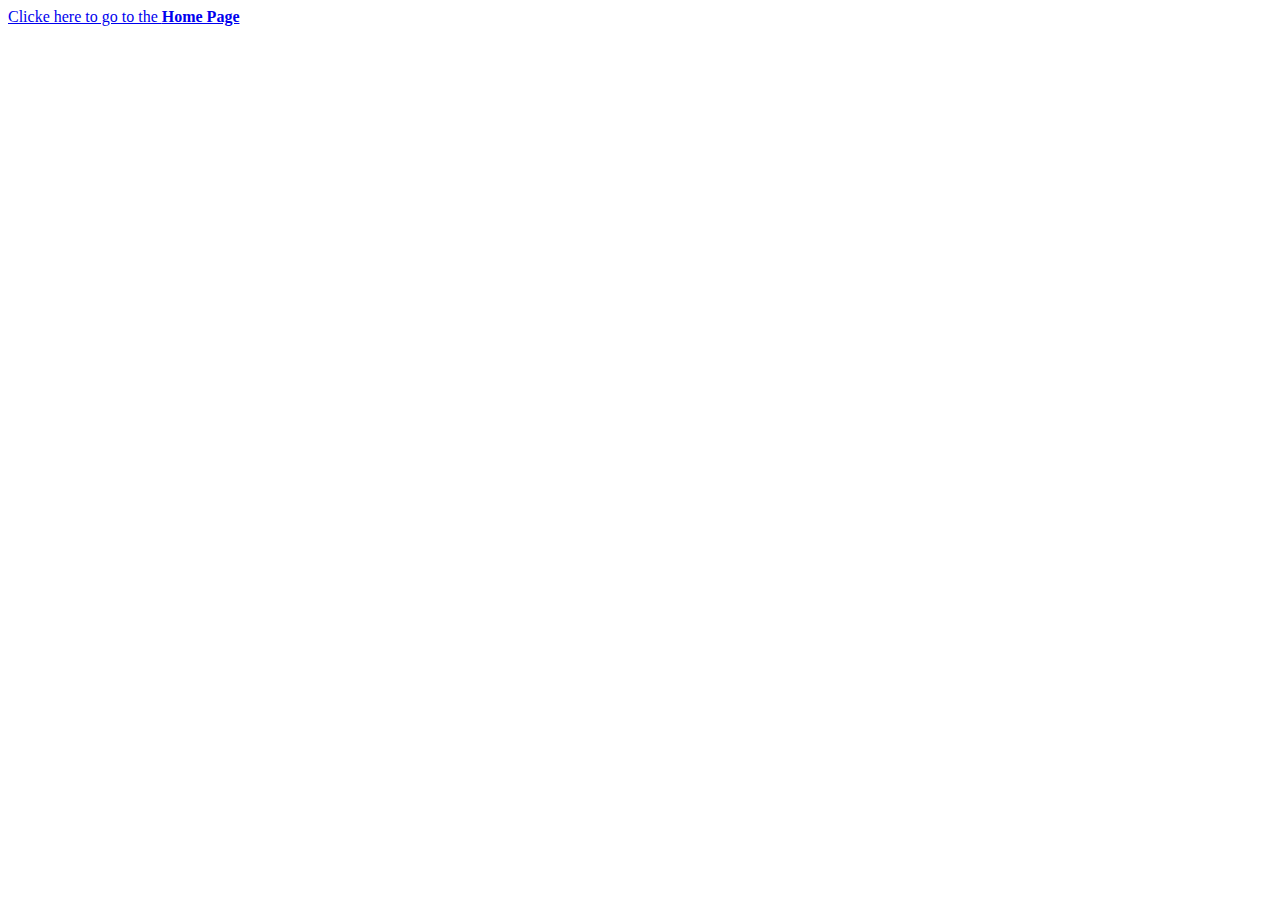
<file: index.html>
<!DOCTYPE html>
<html lang="en">
  <head>
    <meta charset="UTF-8" />
    <meta http-equiv="X-UA-Compatible" content="IE=edge" />
    <meta name="viewport" content="width=device-width, initial-scale=1.0" />
    <a href="home.html">Clicke here to go to the <b> Home Page <b></a>
  </head>
  <body></body>
</html>
</file>
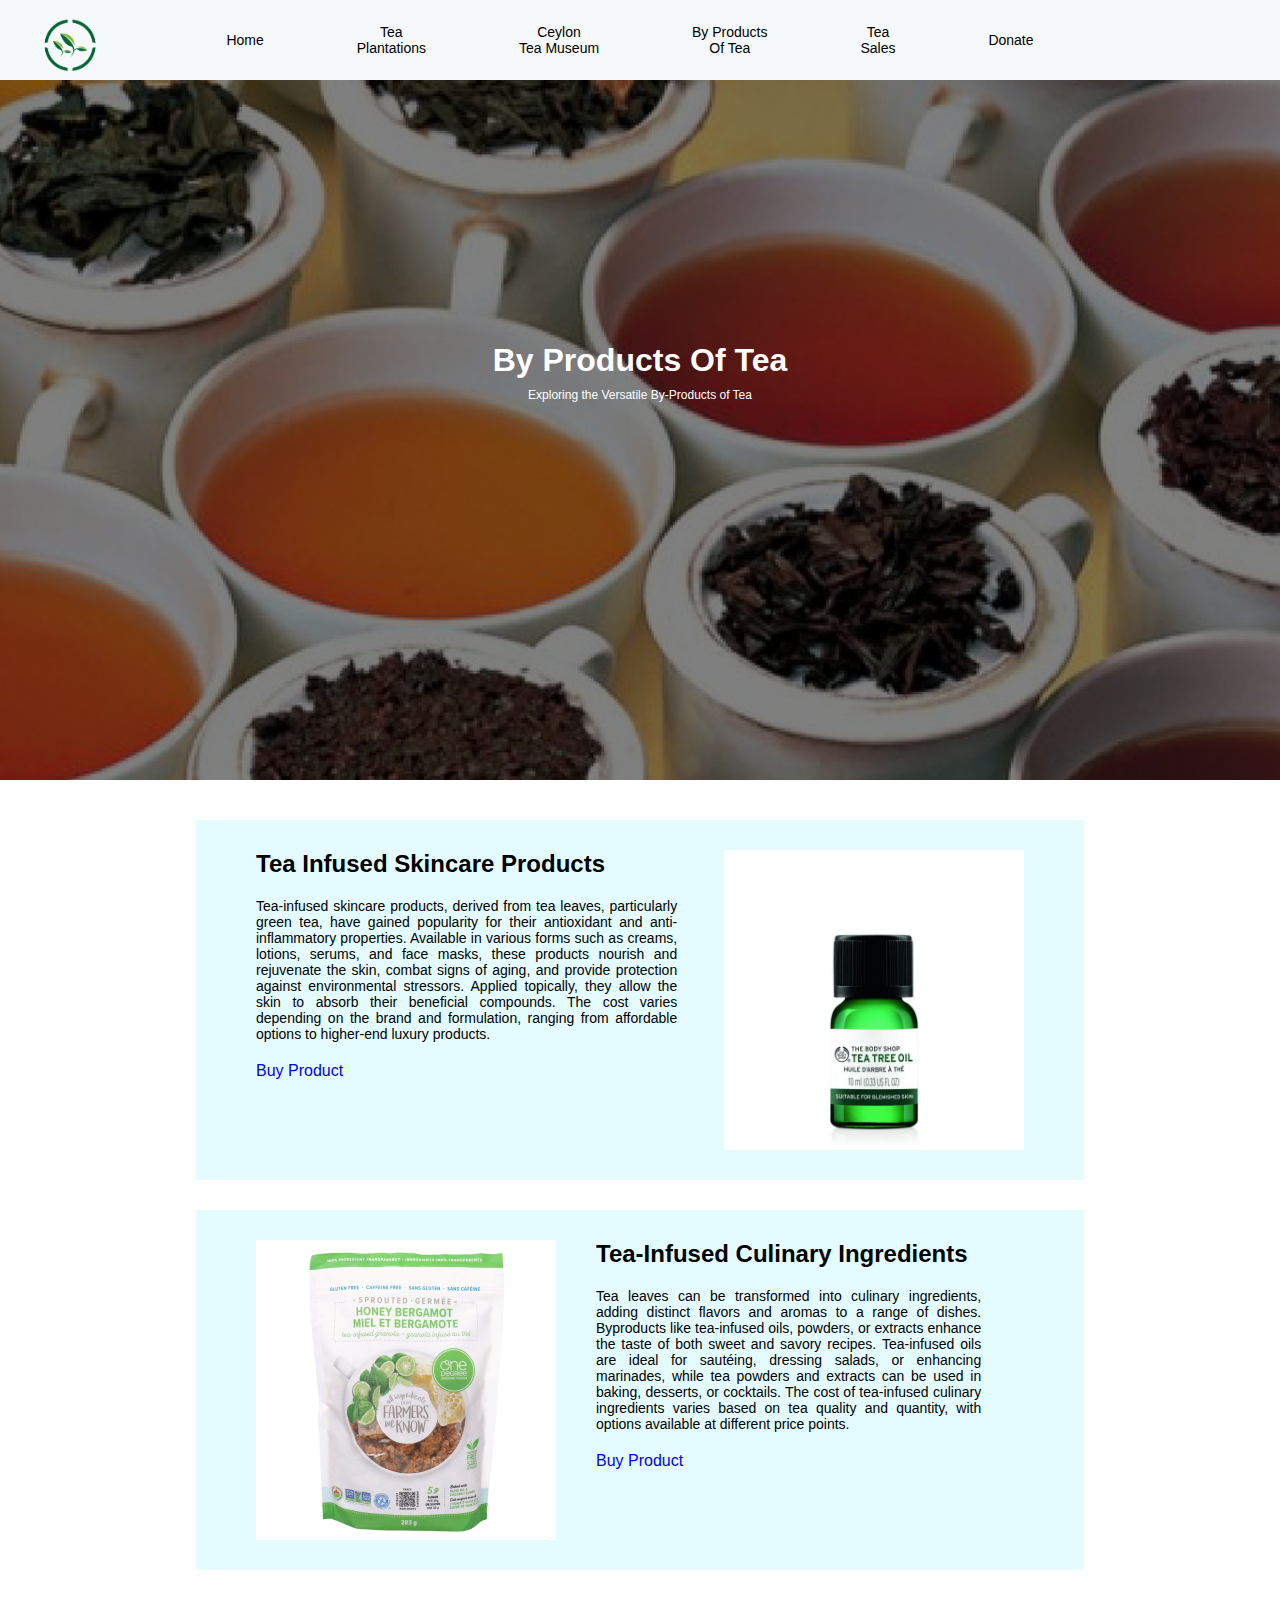
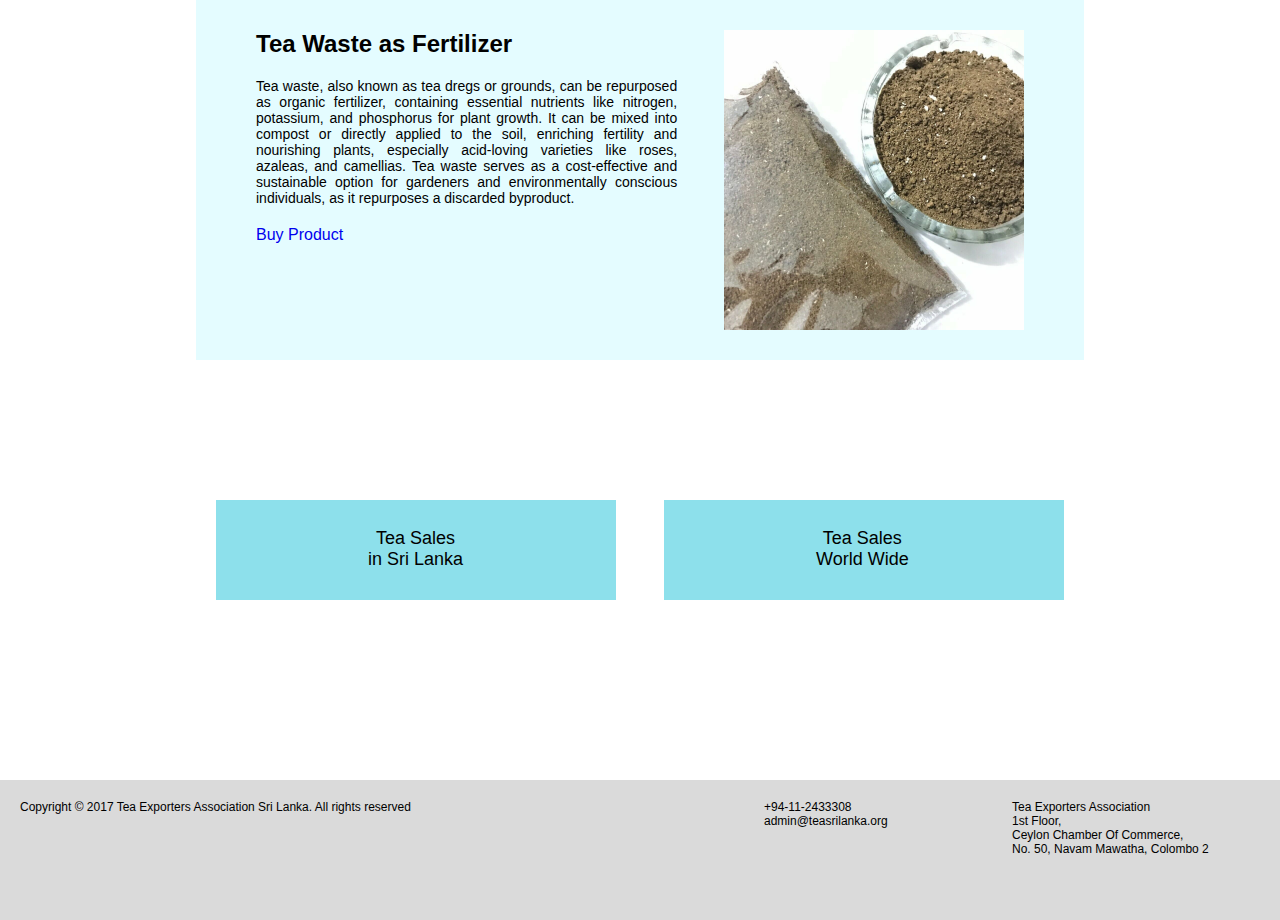
<file: byproducts.html>
<!DOCTYPE html>
<html lang="en">
  <head>
    <meta charset="UTF-8" />
    <meta http-equiv="X-UA-Compatible" content="IE=edge" />
    <meta name="viewport" content="width=device-width, initial-scale=1.0" />
    <title>By Products</title>
    <link rel="stylesheet" href="general.css" />
    <link rel="stylesheet" href="header.css" />
    <link rel="stylesheet" href="footer.css" />
    <link rel="stylesheet" href="byproducts.css" />
  </head>
  <body>
    <!-- header -->
    <div class="header">
      <div class="logo-section">
        <img class="logo-image" src="logo-image.png" alt="" />
      </div>
      <div class="menu-items-section">
        <a class="menu-title" href="home.html">
          <h2 class="menu-title">Home</h2>
        </a>
        <a class="menu-title" href="teaplantations.html">
          <h2 class="menu-title">
            Tea <br />
            Plantations
          </h2>
        </a>
        <a class="menu-title" href="teamuseum.html">
          <h2 class="menu-title">
            Ceylon <br />
            Tea Museum
          </h2>
        </a>
        <a class="menu-title" href="byproducts.html">
          <h2 class="menu-title">By Products <br />Of Tea</h2>
        </a>
        <a class="menu-title" href="teasales.html">
          <h2 class="menu-title">Tea <br />Sales</h2>
        </a>
        <a class="menu-title" href="donate.html">
          <h2 class="menu-title">Donate</h2>
        </a>
      </div>
      <div class="empty-section"></div>
    </div>

    <div class="hero-section">
      <img class="hero-image" src="byproductsbanner.jpeg" alt="" />
      <div class="overlay"></div>
      <h1 class="hero-text">By Products Of Tea</h1>
      <p class="hero-description">Exploring the Versatile By-Products of Tea</p>
    </div>

    <div class="product-container">
      <div>
        <div class="product-description">
          <h2>Tea Infused Skincare Products</h2>
          <p>
            Tea-infused skincare products, derived from tea leaves, particularly
            green tea, have gained popularity for their antioxidant and
            anti-inflammatory properties. Available in various forms such as
            creams, lotions, serums, and face masks, these products nourish and
            rejuvenate the skin, combat signs of aging, and provide protection
            against environmental stressors. Applied topically, they allow the
            skin to absorb their beneficial compounds. The cost varies depending
            on the brand and formulation, ranging from affordable options to
            higher-end luxury products.
          </p>
        </div>
        <a
          href="https://www.cliaraessentialoils.com/products/tea-tree-oil "
          target="_blank"
          >Buy Product</a
        >
      </div>
      <img class="product-image" src="tea-tree-oil.jpeg" alt="" />
    </div>

    <div class="product-container">
      <img class="product-image" src="tea-infused.jpeg" alt="" />
      <div class="product-info">
        <div class="product-description">
          <h2>Tea-Infused Culinary Ingredients</h2>
          <p class="right-description">
            Tea leaves can be transformed into culinary ingredients, adding
            distinct flavors and aromas to a range of dishes. Byproducts like
            tea-infused oils, powders, or extracts enhance the taste of both
            sweet and savory recipes. Tea-infused oils are ideal for sautéing,
            dressing salads, or enhancing marinades, while tea powders and
            extracts can be used in baking, desserts, or cocktails. The cost of
            tea-infused culinary ingredients varies based on tea quality and
            quantity, with options available at different price points.
          </p>
        </div>
        <a
          href="https://naturamarket.ca/one-degree-organic-foods-gluten-free-tea-infused-sprouted-granola-honey-bergamot-283g.html"
          target="_blank"
          >Buy Product</a
        >
      </div>
    </div>

    <div class="product-container">
      <div>
        <div class="product-description">
          <h2>Tea Waste as Fertilizer</h2>
          <p>
            Tea waste, also known as tea dregs or grounds, can be repurposed as
            organic fertilizer, containing essential nutrients like nitrogen,
            potassium, and phosphorus for plant growth. It can be mixed into
            compost or directly applied to the soil, enriching fertility and
            nourishing plants, especially acid-loving varieties like roses,
            azaleas, and camellias. Tea waste serves as a cost-effective and
            sustainable option for gardeners and environmentally conscious
            individuals, as it repurposes a discarded byproduct.
          </p>
        </div>
        <a href="https://www.ebay.com/itm/174962183964" target="_blank"
          >Buy Product</a
        >
      </div>
      <img class="product-image" src="tea-waste.jpeg" alt="" />
    </div>

    <!-- Tea Sales link blocks -->
    <div class="teasales-links-block">
      <a href="tea-sales-sl.css">
        <div class="link-block">
          <h2>
            Tea Sales <br />
            in Sri Lanka
          </h2>
        </div>
      </a>

      <a href="">
        <div class="link-block">
          <h2>Tea Sales <br />World Wide</h2>
        </div>
      </a>
    </div>

    <!-- Footer -->
    <div class="footer">
      <div class="footer-copyright-section">
        <p class="copyright-text">
          Copyright © 2017 Tea Exporters Association Sri Lanka. All rights
          reserved
        </p>
      </div>
      <div class="footer-contact-section">
        <p>+94-11-2433308</p>
        <p>admin@teasrilanka.org</p>
      </div>
      <div class="footer-address-section">
        <p>
          Tea Exporters Association<br />
          1st Floor,<br />
          Ceylon Chamber Of Commerce,<br />
          No. 50, Navam Mawatha, Colombo 2
        </p>
      </div>
    </div>
  </body>
</html>
</file>
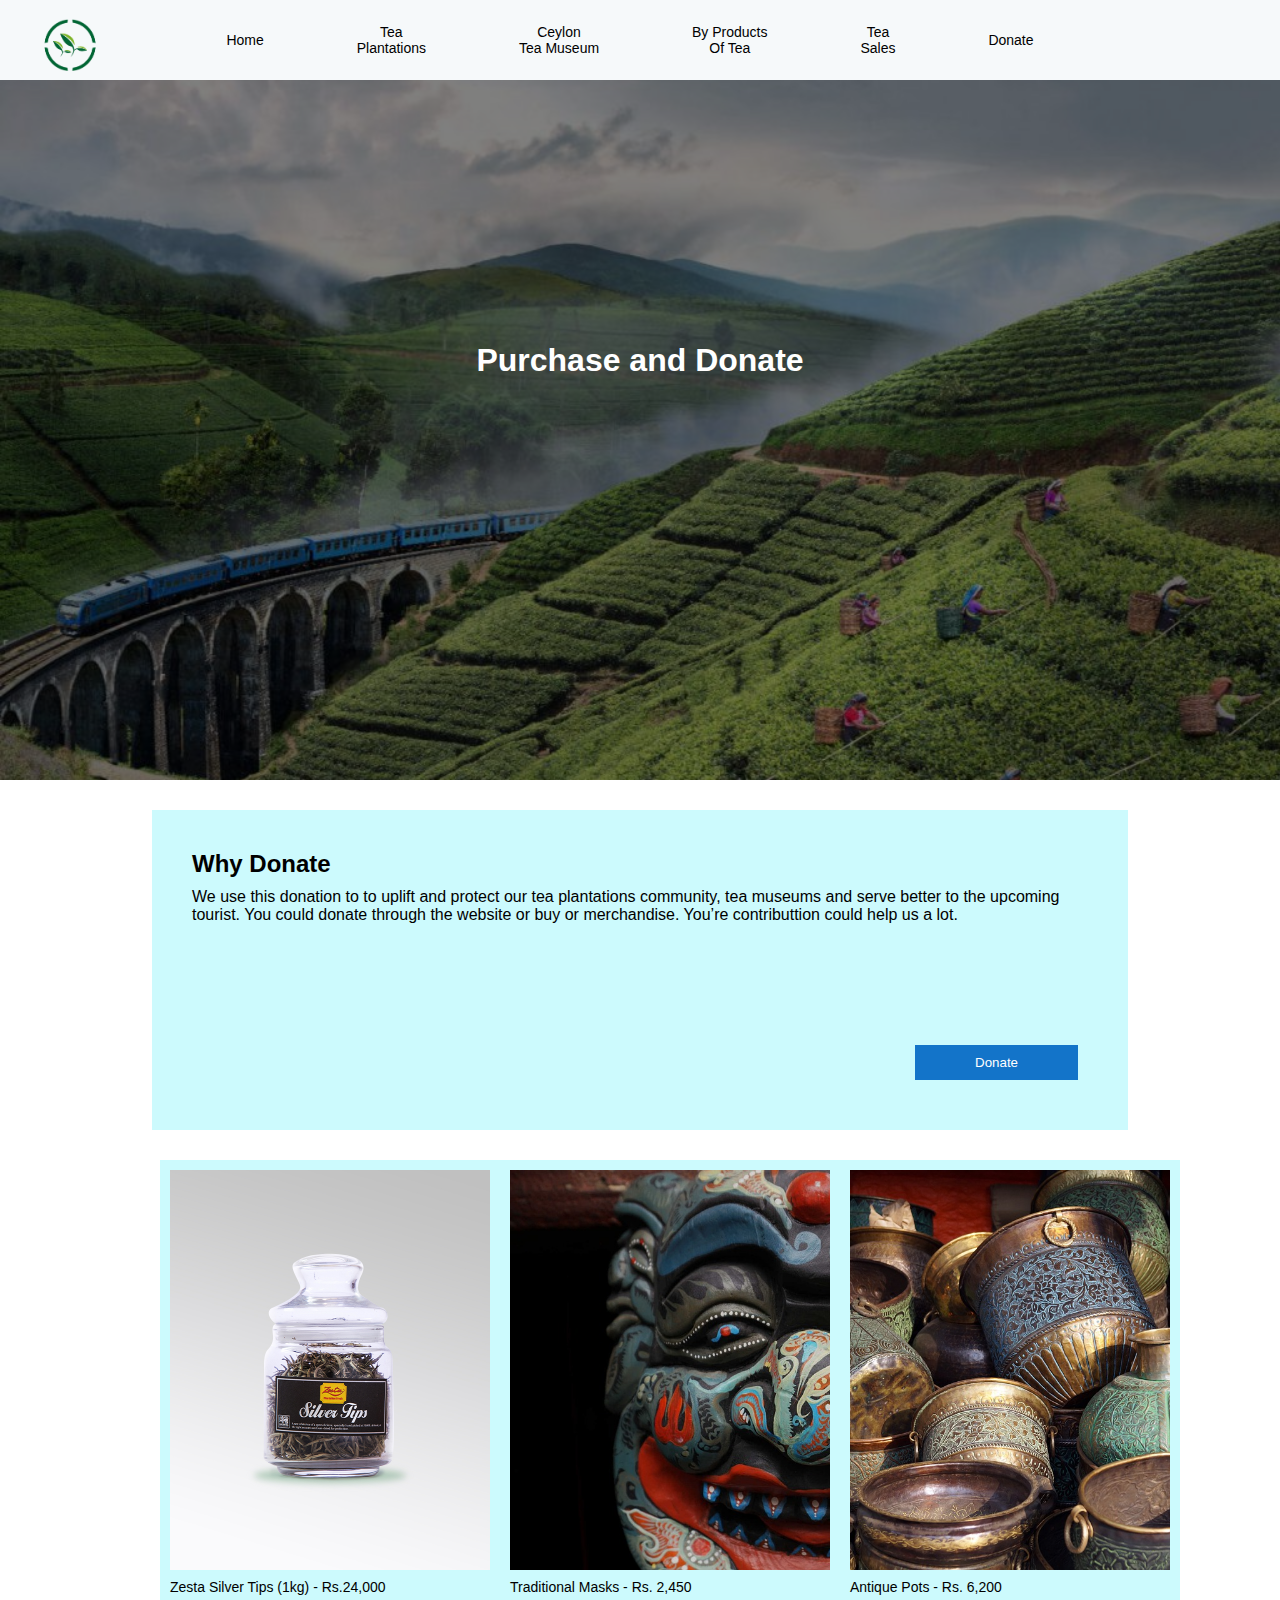
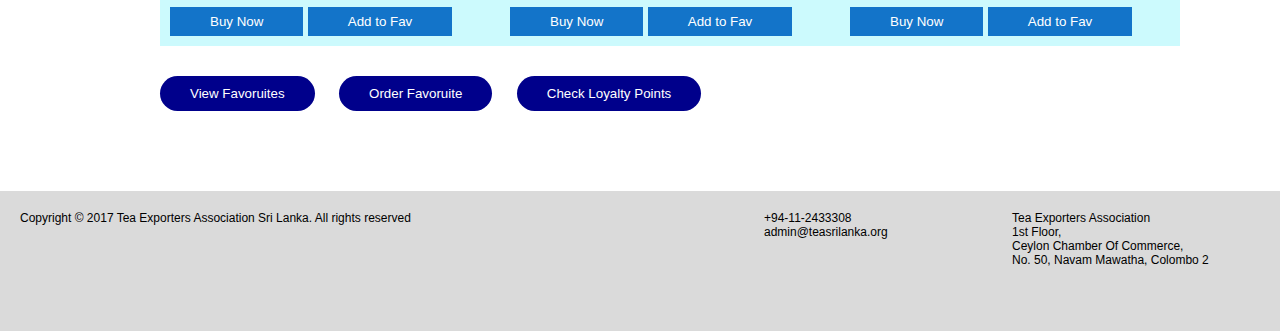
<file: donate.html>
<!DOCTYPE html>
<html lang="en">
  <head>
    <meta charset="UTF-8" />
    <meta http-equiv="X-UA-Compatible" content="IE=edge" />
    <meta name="viewport" content="width=device-width, initial-scale=1.0" />
    <title>Purchase and Donate</title>

    <link rel="stylesheet" href="general.css" />
    <link rel="stylesheet" href="header.css" />
    <link rel="stylesheet" href="footer.css" />
    <link rel="stylesheet" href="donate.css" />
  </head>
  <body>
    <!-- header -->
    <div class="header">
      <div class="logo-section">
        <img class="logo-image" src="logo-image.png" alt="" />
      </div>
      <div class="menu-items-section">
        <a class="menu-title" href="home.html">
          <h2 class="menu-title">Home</h2>
        </a>
        <a class="menu-title" href="teaplantations.html">
          <h2 class="menu-title">
            Tea <br />
            Plantations
          </h2>
        </a>
        <a class="menu-title" href="teamuseum.html">
          <h2 class="menu-title">
            Ceylon <br />
            Tea Museum
          </h2>
        </a>
        <a class="menu-title" href="byproducts.html">
          <h2 class="menu-title">By Products <br />Of Tea</h2>
        </a>
        <a class="menu-title" href="teasales.html">
          <h2 class="menu-title">Tea <br />Sales</h2>
        </a>
        <a class="menu-title" href="donate.html">
          <h2 class="menu-title">Donate</h2>
        </a>
      </div>
      <div class="empty-section"></div>
    </div>

    <div class="hero-section">
      <img class="hero-image" src="purchase-and-donate-banner.jpeg" alt="" />
      <div class="overlay"></div>
      <h1 class="hero-text">Purchase and Donate</h1>
      <p class="hero-description"></p>
    </div>

    <div class="why-donate-section">
      <h2>Why Donate</h2>
      <p>
        We use this donation to to uplift and protect our tea plantations
        community, tea museums and serve better to the upcoming tourist. You
        could donate through the website or buy or merchandise. You’re
        contributtion could help us a lot.
      </p>

      <button class="donate-button">Donate</button>
    </div>

    <div class="products-section">
      <div class="product">
        <img src="zesta-siver-tips copy.jpeg" alt="" />
        <p>Zesta Silver Tips (1kg) - Rs.24,000</p>
        <div>
          <button
            class="buy-now-button"
            onclick="
       
            "
          >
            Buy Now
          </button>
          <button
            class="buy-now-button"
            onclick="
              addToFav('Silver Tips', 24000)
          "
          >
            Add to Fav
          </button>
        </div>
      </div>
      <div class="product">
        <img src="traditional-masks copy.jpeg" alt="" />
        <p>Traditional Masks - Rs. 2,450</p>
        <div>
          <button
            class="buy-now-button"
            onclick="
              buyNow()
            "
          >
            Buy Now
          </button>
          <button
            class="buy-now-button"
            onclick="
              addToFav('Traditional Mask', 2450)
          "
          >
            Add to Fav
          </button>
        </div>
      </div>
      <div class="product">
        <img src="antique-pots copy.jpeg" alt="" />
        <p>Antique Pots - Rs. 6,200</p>
        <div>
          <button class="buy-now-button">Buy Now</button>
          <button
            class="buy-now-button"
            onclick="
              addToFav('Antique Pots', 6200)
          "
          >
            Add to Fav
          </button>
        </div>
      </div>
    </div>

    <div class="action-buttons">
      <button
        class="action-button"
        onclick="
          viewFav();
        "
      >
        View Favoruites
      </button>

      <button
        class="action-button"
        onclick="
          orderFav()
      "
      >
        Order Favoruite
      </button>
      <button
        class="action-button"
        onclick="
          checkLoyalty()
    "
      >
        Check Loyalty Points
      </button>
    </div>

    <!-- Footer -->
    <div class="footer">
      <div class="footer-copyright-section">
        <p class="copyright-text">
          Copyright © 2017 Tea Exporters Association Sri Lanka. All rights
          reserved
        </p>
      </div>
      <div class="footer-contact-section">
        <p>+94-11-2433308</p>
        <p>admin@teasrilanka.org</p>
      </div>
      <div class="footer-address-section">
        <p>
          Tea Exporters Association<br />
          1st Floor,<br />
          Ceylon Chamber Of Commerce,<br />
          No. 50, Navam Mawatha, Colombo 2
        </p>
      </div>
    </div>

    <script>
      let favOrder = {
        name: "",
        price: 0,
      };

      let order = {};
      let cart = {};

      let orderCounter = 0;

      //adding an item to fav and displaying an alert
      function addToFav(name, price) {
        favOrder.name = name;
        favOrder.price = price;

        console.log(favOrder);

        localStorage.setItem("favOrder", JSON.stringify(favOrder));

        alert(
          `Your order is saved to favourites.\n Product: ${name}\n Price: ${price}`
        );
      }

      //adding items to the cart
      function buyNow(name, price) {
        orderCounter++;
        let currentOrder = {
          Name: name,
          Price: price,
        };
      }

      //viewing what is selected as favourites
      function viewFav() {
        let fromLocalStore = JSON.parse(localStorage.getItem("favOrder"));
        console.log(
          `from local store ${fromLocalStore.name} and ${fromLocalStore.price}`
        );

        alert(`Your current favourite is:\n
        Item: ${fromLocalStore.name}\n
        Price: ${fromLocalStore.price}\n`);
      }

      function orderFav() {
        let fromLocalStore = JSON.parse(localStorage.getItem("favOrder"));
        console.log(
          `from local store ${fromLocalStore.name} and ${fromLocalStore.price}`
        );

        alert(
          `Your order has been added to orders.\n Name: ${fromLocalStore.name} \n Price: ${fromLocalStore.price}`
        );
      }

      function checkLoyalty() {
        let fromLocalStore = JSON.parse(localStorage.getItem("favOrder"));

        if (fromLocalStore.price) {
        }
      }
    </script>
  </body>
</html>
</file>
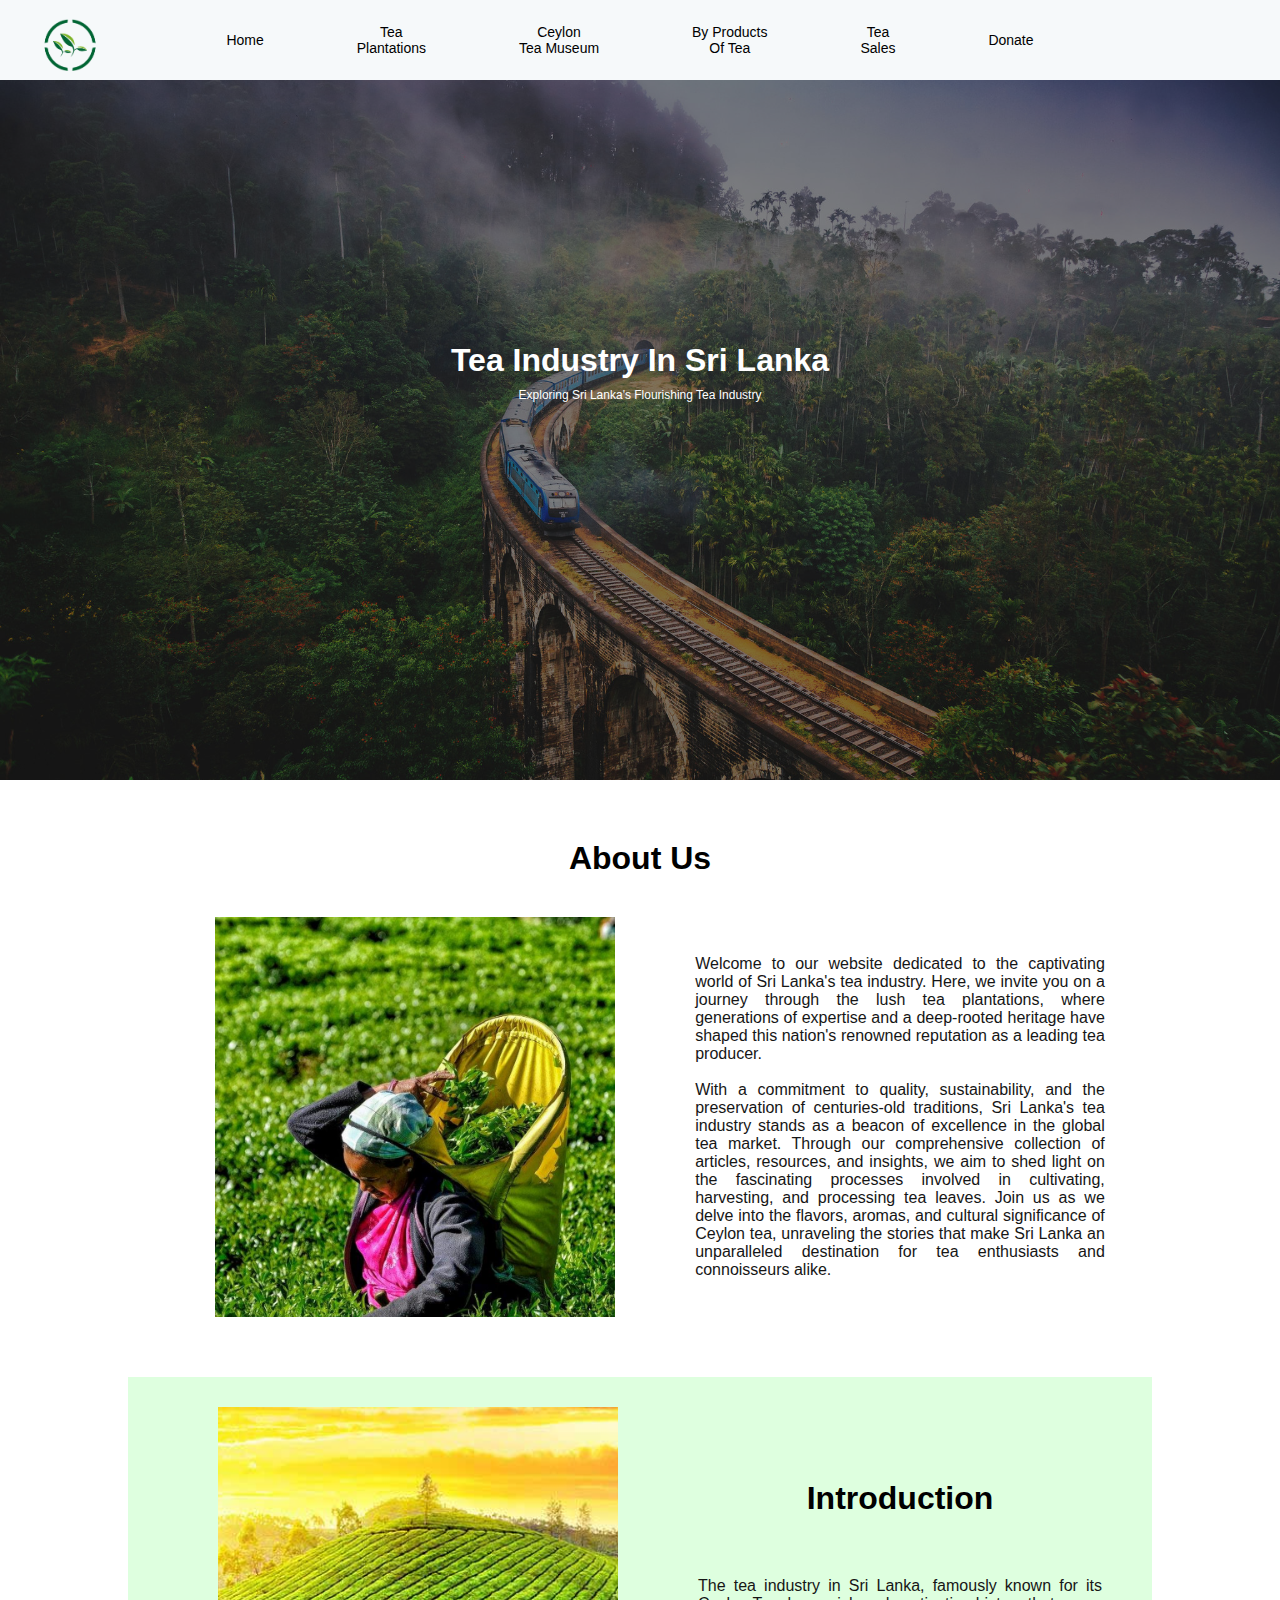
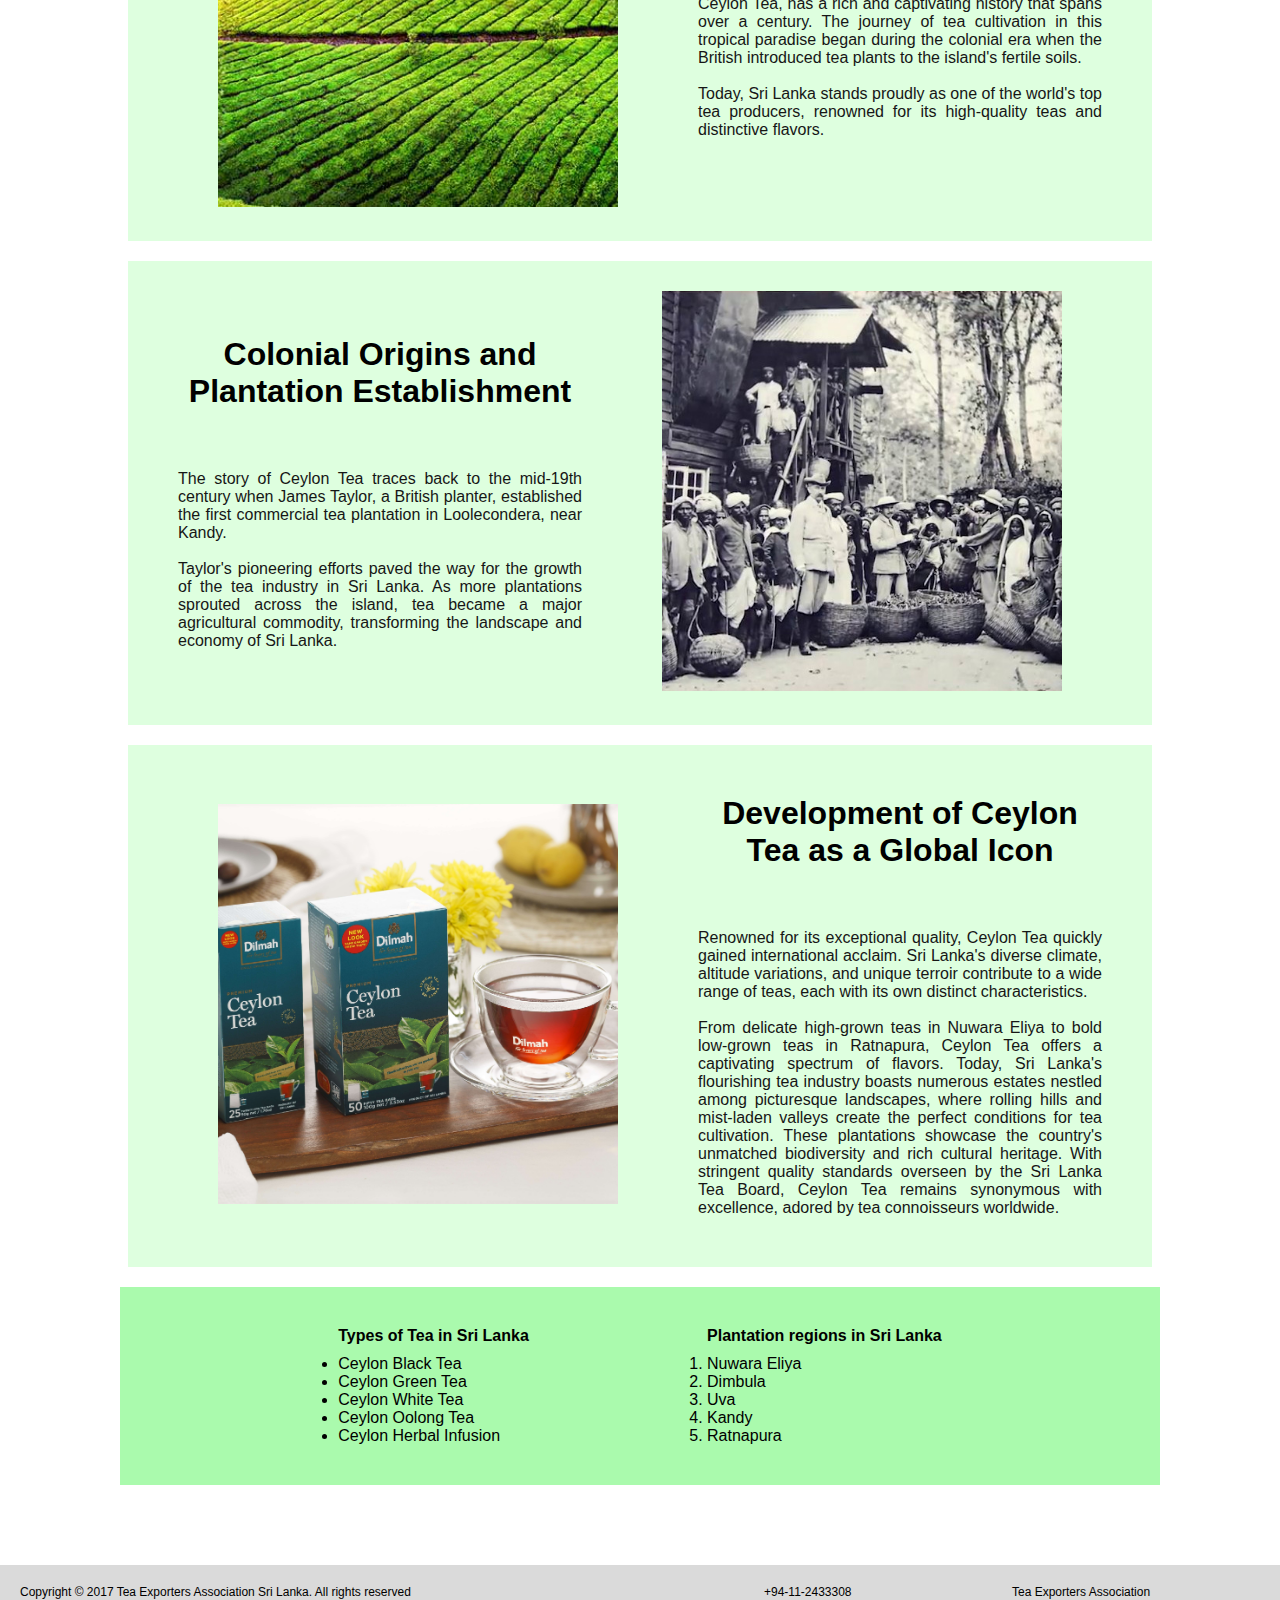
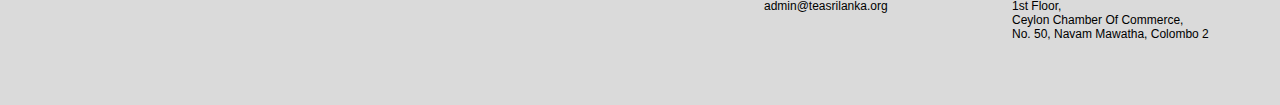
<file: home.html>
<!DOCTYPE html>
<html lang="en">
  <head>
    <meta charset="UTF-8" />
    <meta http-equiv="X-UA-Compatible" content="IE=edge" />
    <meta name="viewport" content="width=device-width, initial-scale=1.0" />
    <link rel="stylesheet" href="home.css" />
    <link rel="stylesheet" href="header.css" />
    <link rel="stylesheet" href="footer.css" />
    <link rel="stylesheet" href="general.css" />
    <title>Home Page</title>
  </head>
  <body>
    <!-- header -->
    <div class="header">
      <div class="logo-section">
        <img class="logo-image" src="logo-image.png" alt="" />
      </div>
      <div class="menu-items-section">
        <a class="menu-title" href="home.html">
          <h2 class="menu-title">Home</h2>
        </a>
        <a class="menu-title" href="teaplantations.html">
          <h2 class="menu-title">
            Tea <br />
            Plantations
          </h2>
        </a>
        <a class="menu-title" href="teamuseum.html">
          <h2 class="menu-title">
            Ceylon <br />
            Tea Museum
          </h2>
        </a>
        <a class="menu-title" href="byproducts.html">
          <h2 class="menu-title">By Products <br />Of Tea</h2>
        </a>
        <a class="menu-title" href="teasales.html">
          <h2 class="menu-title">Tea <br />Sales</h2>
        </a>
        <a class="menu-title" href="donate.html">
          <h2 class="menu-title">Donate</h2>
        </a>
      </div>
      <div class="empty-section"></div>
    </div>

    <div class="hero-section">
      <img class="hero-image" src="tea-sl-banner.jpeg" alt="" />
      <div class="overlay"></div>
      <h1 class="hero-text">Tea Industry In Sri Lanka</h1>
      <p class="hero-description">
        Exploring Sri Lanka's Flourishing Tea Industry
      </p>
    </div>

    <!-- About -->
    <center>
      <div class="about-section">
        <h1 class="main-heading">About Us</h1>
        <div class="about-sub-section">
          <img class="about-image" src="aboutusimage.jpeg" alt="" />
          <p class="about-text" style="width: 40%">
            Welcome to our website dedicated to the captivating world of Sri
            Lanka's tea industry. Here, we invite you on a journey through the
            lush tea plantations, where generations of expertise and a
            deep-rooted heritage have shaped this nation's renowned reputation
            as a leading tea producer.
            <br /><br />
            With a commitment to quality, sustainability, and the preservation
            of centuries-old traditions, Sri Lanka's tea industry stands as a
            beacon of excellence in the global tea market. Through our
            comprehensive collection of articles, resources, and insights, we
            aim to shed light on the fascinating processes involved in
            cultivating, harvesting, and processing tea leaves. Join us as we
            delve into the flavors, aromas, and cultural significance of Ceylon
            tea, unraveling the stories that make Sri Lanka an unparalleled
            destination for tea enthusiasts and connoisseurs alike.
          </p>
        </div>
      </div>
    </center>

    <!-- 3 sub sections -->
    <center>
      <div class="topics-section">
        <div class="topics-sub-section">
          <div class="topics-image">
            <img class="about-image" src="teaplantationbanner-2.jpeg" alt="" />
          </div>
          <div class="topics-description">
            <h1 class="main-heading">Introduction</h1>
            <p class="about-text">
              The tea industry in Sri Lanka, famously known for its Ceylon Tea,
              has a rich and captivating history that spans over a century. The
              journey of tea cultivation in this tropical paradise began during
              the colonial era when the British introduced tea plants to the
              island's fertile soils. <br /><br />Today, Sri Lanka stands
              proudly as one of the world's top tea producers, renowned for its
              high-quality teas and distinctive flavors.
            </p>
          </div>
        </div>
      </div>
    </center>

    <center>
      <div class="topics-section">
        <div class="topics-sub-section">
          <div class="topics-description">
            <h1 class="main-heading">
              Colonial Origins and Plantation Establishment
            </h1>
            <p class="about-text">
              The story of Ceylon Tea traces back to the mid-19th century when
              James Taylor, a British planter, established the first commercial
              tea plantation in Loolecondera, near Kandy. <br /><br />Taylor's
              pioneering efforts paved the way for the growth of the tea
              industry in Sri Lanka. As more plantations sprouted across the
              island, tea became a major agricultural commodity, transforming
              the landscape and economy of Sri Lanka.
            </p>
          </div>
          <div class="topics-image">
            <img class="about-image" src="Storyofceylon-2.jpeg" alt="" />
          </div>
        </div>
      </div>
    </center>

    <center>
      <div class="topics-section">
        <div class="topics-sub-section">
          <div class="topics-image">
            <img class="about-image" src="global-icon.jpeg" alt="" />
          </div>
          <div class="topics-description">
            <h1 class="main-heading">
              Development of Ceylon Tea as a Global Icon
            </h1>
            <p class="about-text">
              Renowned for its exceptional quality, Ceylon Tea quickly gained
              international acclaim. Sri Lanka's diverse climate, altitude
              variations, and unique terroir contribute to a wide range of teas,
              each with its own distinct characteristics.<br /><br />
              From delicate high-grown teas in Nuwara Eliya to bold low-grown
              teas in Ratnapura, Ceylon Tea offers a captivating spectrum of
              flavors. Today, Sri Lanka's flourishing tea industry boasts
              numerous estates nestled among picturesque landscapes, where
              rolling hills and mist-laden valleys create the perfect conditions
              for tea cultivation. These plantations showcase the country's
              unmatched biodiversity and rich cultural heritage. With stringent
              quality standards overseen by the Sri Lanka Tea Board, Ceylon Tea
              remains synonymous with excellence, adored by tea connoisseurs
              worldwide.
            </p>
          </div>
        </div>
      </div>
    </center>

    <!-- List -->
    <center>
      <div class="list-section">
        <div>
          <!-- Bullent Point List -->
          <p class="list-topic">Types of Tea in Sri Lanka</p>
          <uli>
            <li>Ceylon Black Tea</li>
            <li>Ceylon Green Tea</li>
            <li>Ceylon White Tea</li>
            <li>Ceylon Oolong Tea</li>
            <li>Ceylon Herbal Infusion</li>
          </uli>
        </div>

        <div class="list">
          <!-- Numbered List -->
          <p class="list-topic">Plantation regions in Sri Lanka</p>
          <ol>
            <li>Nuwara Eliya</li>
            <li>Dimbula</li>
            <li>Uva</li>
            <li>Kandy</li>
            <li>Ratnapura</li>
          </ol>
        </div>
      </div>
    </center>

    <!-- Footer -->
    <div class="footer">
      <div class="footer-copyright-section">
        <p class="copyright-text">
          Copyright © 2017 Tea Exporters Association Sri Lanka. All rights
          reserved
        </p>
      </div>
      <div class="footer-contact-section">
        <p>+94-11-2433308</p>
        <p>admin@teasrilanka.org</p>
      </div>
      <div class="footer-address-section">
        <p>
          Tea Exporters Association<br />
          1st Floor,<br />
          Ceylon Chamber Of Commerce,<br />
          No. 50, Navam Mawatha, Colombo 2
        </p>
      </div>
    </div>
  </body>
</html>
</file>
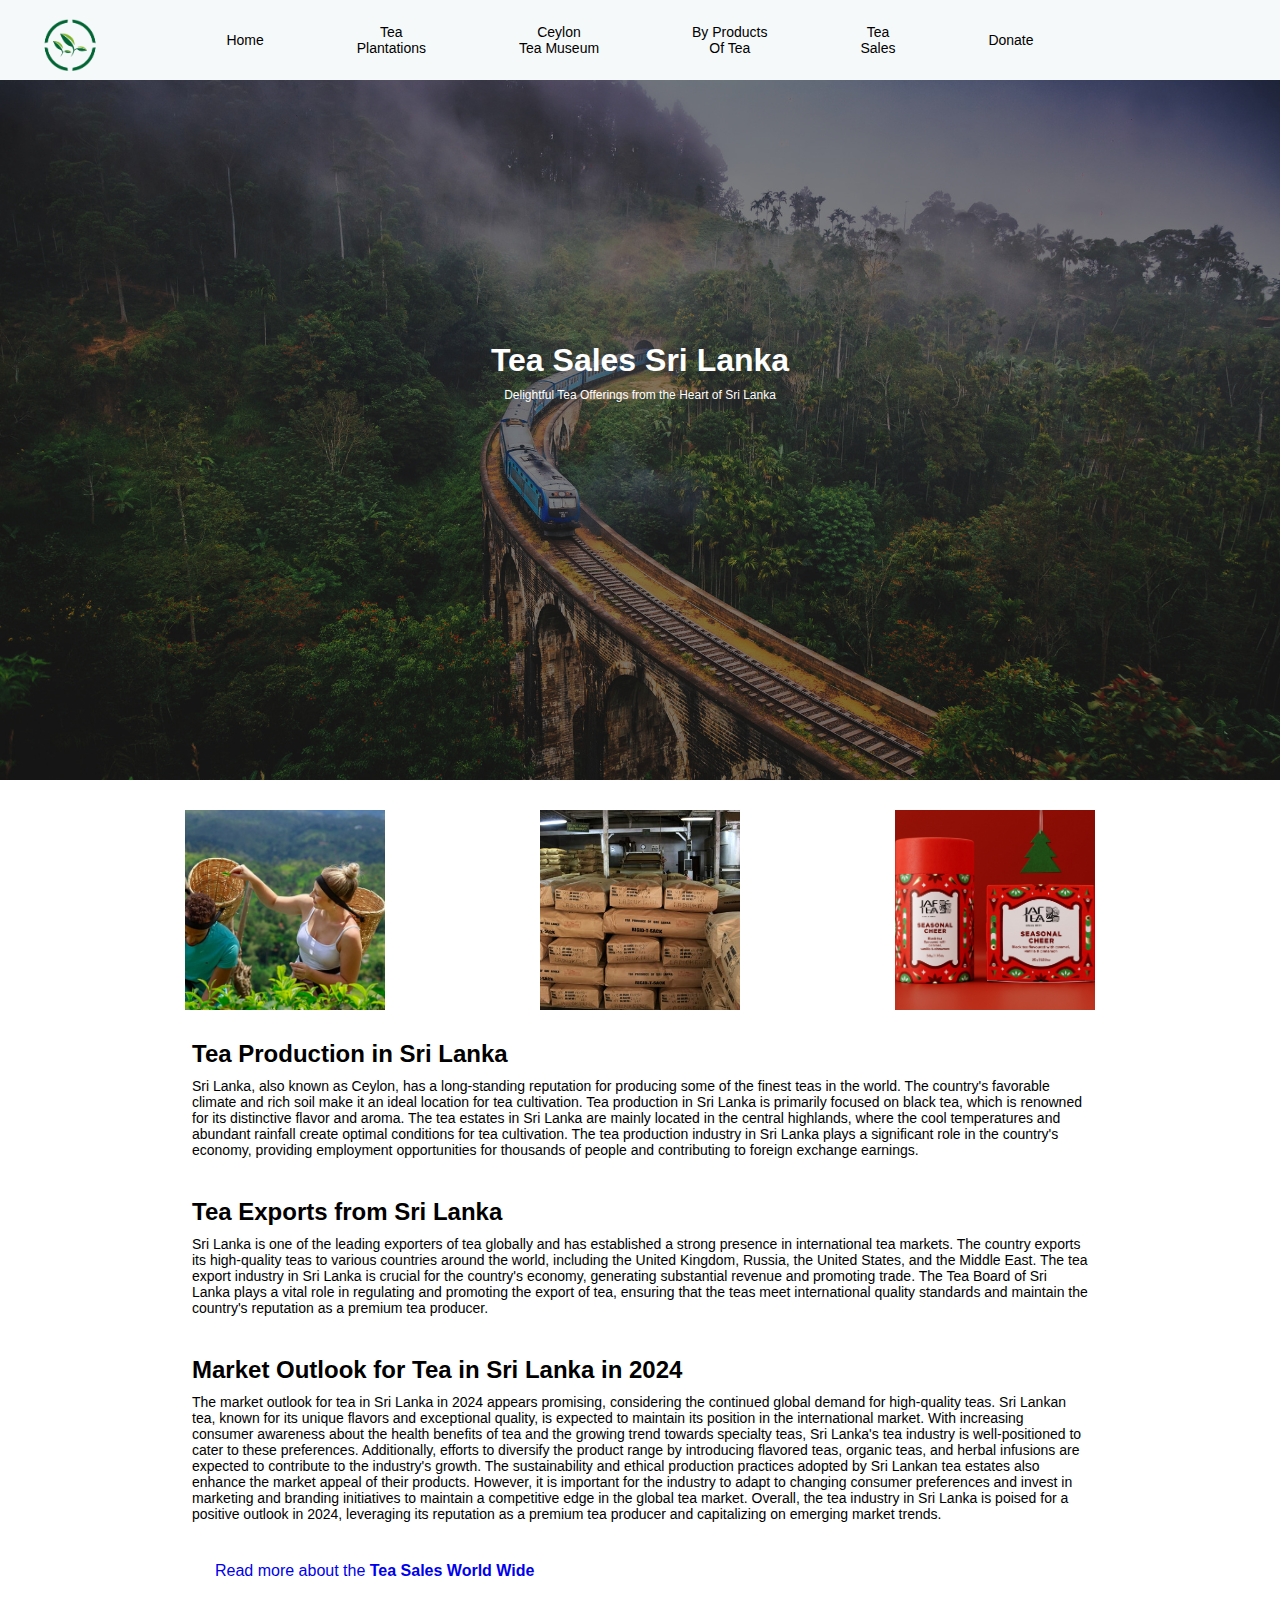
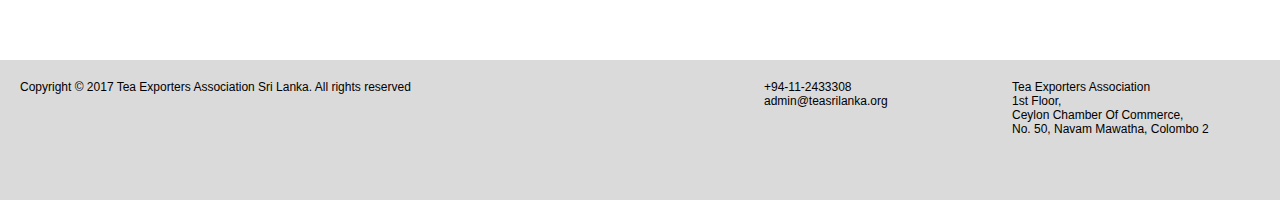
<file: tea-sales-sl.html>
<!DOCTYPE html>
<html lang="en">
  <head>
    <meta charset="UTF-8" />
    <meta http-equiv="X-UA-Compatible" content="IE=edge" />
    <meta name="viewport" content="width=device-width, initial-scale=1.0" />
    <title>Sri Lanka</title>
    <link rel="stylesheet" href="general.css" />
    <link rel="stylesheet" href="header.css" />
    <link rel="stylesheet" href="footer.css" />
    <link rel="stylesheet" href="tea-sales-sl.css" />
  </head>
  <body>
    <!-- header -->
    <div class="header">
      <div class="logo-section">
        <img class="logo-image" src="logo-image.png" alt="" />
      </div>
      <div class="menu-items-section">
        <a class="menu-title" href="home.html">
          <h2 class="menu-title">Home</h2>
        </a>
        <a class="menu-title" href="teaplantations.html">
          <h2 class="menu-title">
            Tea <br />
            Plantations
          </h2>
        </a>
        <a class="menu-title" href="teamuseum.html">
          <h2 class="menu-title">
            Ceylon <br />
            Tea Museum
          </h2>
        </a>
        <a class="menu-title" href="byproducts.html">
          <h2 class="menu-title">By Products <br />Of Tea</h2>
        </a>
        <a class="menu-title" href="teasales.html">
          <h2 class="menu-title">Tea <br />Sales</h2>
        </a>
        <a class="menu-title" href="donate.html">
          <h2 class="menu-title">Donate</h2>
        </a>
      </div>
      <div class="empty-section"></div>
    </div>

    <div class="hero-section">
      <img class="hero-image" src="tea-sl-banner.jpeg" alt="" />
      <div class="overlay"></div>
      <h1 class="hero-text">Tea Sales Sri Lanka</h1>
      <p class="hero-description">
        Delightful Tea Offerings from the Heart of Sri Lanka
      </p>
    </div>

    <div class="image-boxes">
      <img class="image-box" src="tea-sales-sl-3.jpeg" alt="" />
      <img class="image-box" src="tea-sales-sl-1.jpeg" alt="" />
      <img class="image-box" src="tea-sales-sl-2.jpeg" alt="" />
    </div>

    <center>
      <section class="hatchery-info-section">
        <h2>Tea Production in Sri Lanka</h2>
        <p>
          Sri Lanka, also known as Ceylon, has a long-standing reputation for
          producing some of the finest teas in the world. The country's
          favorable climate and rich soil make it an ideal location for tea
          cultivation. Tea production in Sri Lanka is primarily focused on black
          tea, which is renowned for its distinctive flavor and aroma. The tea
          estates in Sri Lanka are mainly located in the central highlands,
          where the cool temperatures and abundant rainfall create optimal
          conditions for tea cultivation. The tea production industry in Sri
          Lanka plays a significant role in the country's economy, providing
          employment opportunities for thousands of people and contributing to
          foreign exchange earnings.
        </p>
      </section>

      <section class="hatchery-info-section">
        <h2>Tea Exports from Sri Lanka</h2>
        <p>
          Sri Lanka is one of the leading exporters of tea globally and has
          established a strong presence in international tea markets. The
          country exports its high-quality teas to various countries around the
          world, including the United Kingdom, Russia, the United States, and
          the Middle East. The tea export industry in Sri Lanka is crucial for
          the country's economy, generating substantial revenue and promoting
          trade. The Tea Board of Sri Lanka plays a vital role in regulating and
          promoting the export of tea, ensuring that the teas meet international
          quality standards and maintain the country's reputation as a premium
          tea producer.
        </p>
      </section>

      <section class="hatchery-info-section">
        <h2>Market Outlook for Tea in Sri Lanka in 2024</h2>
        <p>
          The market outlook for tea in Sri Lanka in 2024 appears promising,
          considering the continued global demand for high-quality teas. Sri
          Lankan tea, known for its unique flavors and exceptional quality, is
          expected to maintain its position in the international market. With
          increasing consumer awareness about the health benefits of tea and the
          growing trend towards specialty teas, Sri Lanka's tea industry is
          well-positioned to cater to these preferences. Additionally, efforts
          to diversify the product range by introducing flavored teas, organic
          teas, and herbal infusions are expected to contribute to the
          industry's growth. The sustainability and ethical production practices
          adopted by Sri Lankan tea estates also enhance the market appeal of
          their products. However, it is important for the industry to adapt to
          changing consumer preferences and invest in marketing and branding
          initiatives to maintain a competitive edge in the global tea market.
          Overall, the tea industry in Sri Lanka is poised for a positive
          outlook in 2024, leveraging its reputation as a premium tea producer
          and capitalizing on emerging market trends.
        </p>
      </section>
    </center>
    <a class="read-more-link" href="tea-sales-world.html">
      Read more about the <b>Tea Sales World Wide</b></a
    >

    <!-- Footer -->
    <div class="footer">
      <div class="footer-copyright-section">
        <p class="copyright-text">
          Copyright © 2017 Tea Exporters Association Sri Lanka. All rights
          reserved
        </p>
      </div>
      <div class="footer-contact-section">
        <p>+94-11-2433308</p>
        <p>admin@teasrilanka.org</p>
      </div>
      <div class="footer-address-section">
        <p>
          Tea Exporters Association<br />
          1st Floor,<br />
          Ceylon Chamber Of Commerce,<br />
          No. 50, Navam Mawatha, Colombo 2
        </p>
      </div>
    </div>
  </body>
</html>
</file>
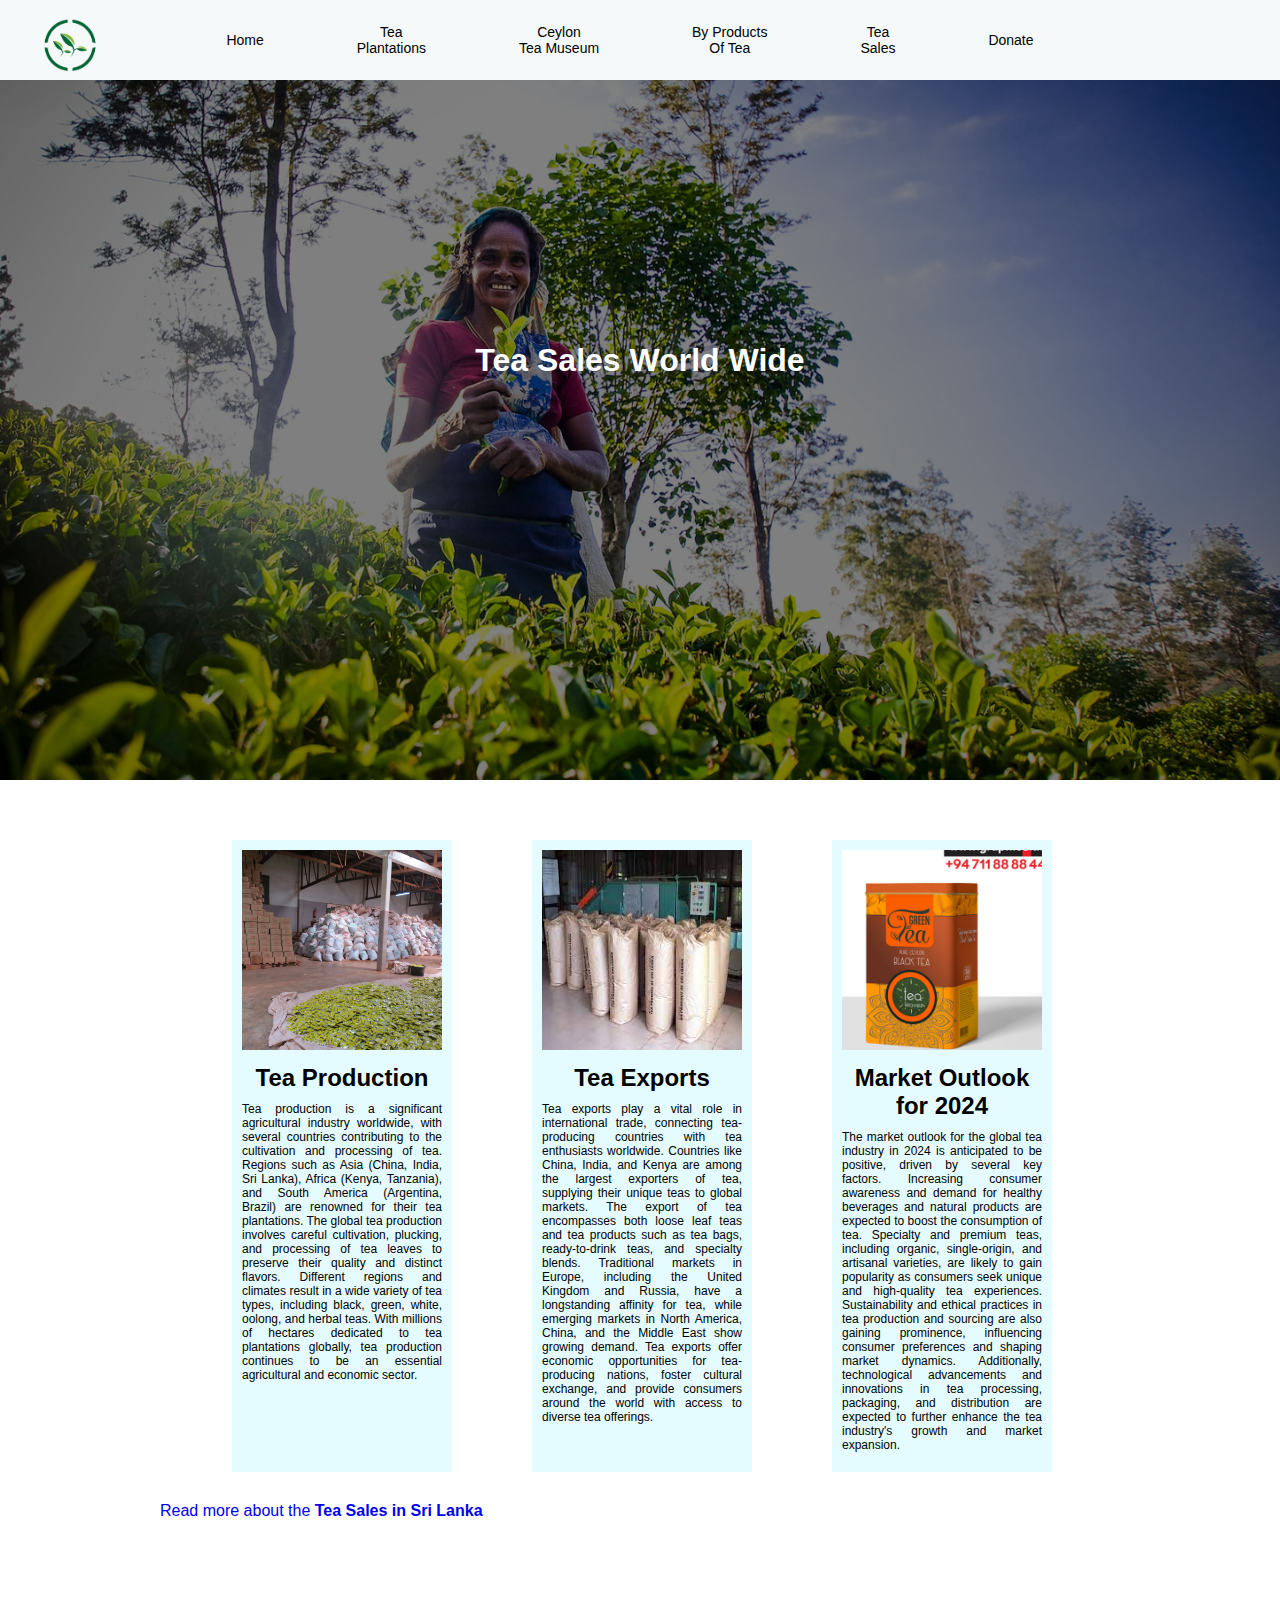
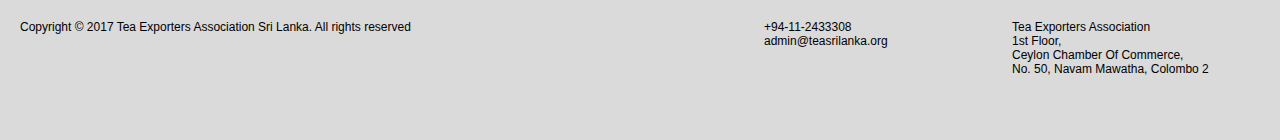
<file: tea-sales-world.html>
<!DOCTYPE html>
<html lang="en">
  <head>
    <meta charset="UTF-8" />
    <meta http-equiv="X-UA-Compatible" content="IE=edge" />
    <meta name="viewport" content="width=device-width, initial-scale=1.0" />
    <title>World Wide</title>
    <link rel="stylesheet" href="general.css" />
    <link rel="stylesheet" href="header.css" />
    <link rel="stylesheet" href="footer.css" />
    <link rel="stylesheet" href="tea-sales-world.css" />
  </head>
  <body>
    <!-- header -->
    <div class="header">
      <div class="logo-section">
        <img class="logo-image" src="logo-image.png" alt="" />
      </div>
      <div class="menu-items-section">
        <a class="menu-title" href="home.html">
          <h2 class="menu-title">Home</h2>
        </a>
        <a class="menu-title" href="teaplantations.html">
          <h2 class="menu-title">
            Tea <br />
            Plantations
          </h2>
        </a>
        <a class="menu-title" href="teamuseum.html">
          <h2 class="menu-title">
            Ceylon <br />
            Tea Museum
          </h2>
        </a>
        <a class="menu-title" href="byproducts.html">
          <h2 class="menu-title">By Products <br />Of Tea</h2>
        </a>
        <a class="menu-title" href="teasales.html">
          <h2 class="menu-title">Tea <br />Sales</h2>
        </a>
        <a class="menu-title" href="donate.html">
          <h2 class="menu-title">Donate</h2>
        </a>
      </div>
      <div class="empty-section"></div>
    </div>

    <div class="hero-section">
      <img class="hero-image" src="tea-sales-world-banner.webp" alt="" />
      <div class="overlay"></div>
      <h1 class="hero-text">Tea Sales World Wide</h1>
      <p class="hero-description"></p>
    </div>

    <div class="image-boxes"></div>

    <center>
      <div class="paragraph-box">
        <div class="paragraph-section">
          <img class="image-box" src="tea-ww-1.jpeg" alt="" />
          <h2>Tea Production</h2>
          <p>
            Tea production is a significant agricultural industry worldwide,
            with several countries contributing to the cultivation and
            processing of tea. Regions such as Asia (China, India, Sri Lanka),
            Africa (Kenya, Tanzania), and South America (Argentina, Brazil) are
            renowned for their tea plantations. The global tea production
            involves careful cultivation, plucking, and processing of tea leaves
            to preserve their quality and distinct flavors. Different regions
            and climates result in a wide variety of tea types, including black,
            green, white, oolong, and herbal teas. With millions of hectares
            dedicated to tea plantations globally, tea production continues to
            be an essential agricultural and economic sector.
          </p>
        </div>

        <div class="paragraph-section">
          <img class="image-box" src="tea-ww-3.jpeg" alt="" />
          <h2>Tea Exports</h2>
          <p>
            Tea exports play a vital role in international trade, connecting
            tea-producing countries with tea enthusiasts worldwide. Countries
            like China, India, and Kenya are among the largest exporters of tea,
            supplying their unique teas to global markets. The export of tea
            encompasses both loose leaf teas and tea products such as tea bags,
            ready-to-drink teas, and specialty blends. Traditional markets in
            Europe, including the United Kingdom and Russia, have a longstanding
            affinity for tea, while emerging markets in North America, China,
            and the Middle East show growing demand. Tea exports offer economic
            opportunities for tea-producing nations, foster cultural exchange,
            and provide consumers around the world with access to diverse tea
            offerings.
          </p>
        </div>

        <div class="paragraph-section">
          <img class="image-box" src="tea-ww-2.jpeg" alt="" />
          <h2>Market Outlook for 2024</h2>
          <p>
            The market outlook for the global tea industry in 2024 is
            anticipated to be positive, driven by several key factors.
            Increasing consumer awareness and demand for healthy beverages and
            natural products are expected to boost the consumption of tea.
            Specialty and premium teas, including organic, single-origin, and
            artisanal varieties, are likely to gain popularity as consumers seek
            unique and high-quality tea experiences. Sustainability and ethical
            practices in tea production and sourcing are also gaining
            prominence, influencing consumer preferences and shaping market
            dynamics. Additionally, technological advancements and innovations
            in tea processing, packaging, and distribution are expected to
            further enhance the tea industry's growth and market expansion.
          </p>
        </div>
      </div>
    </center>

    <a class="read-more-link" href="tea-sales-sl.html">
      Read more about the <b>Tea Sales in Sri Lanka</b></a
    >

    <!-- Footer -->
    <div class="footer">
      <div class="footer-copyright-section">
        <p class="copyright-text">
          Copyright © 2017 Tea Exporters Association Sri Lanka. All rights
          reserved
        </p>
      </div>
      <div class="footer-contact-section">
        <p>+94-11-2433308</p>
        <p>admin@teasrilanka.org</p>
      </div>
      <div class="footer-address-section">
        <p>
          Tea Exporters Association<br />
          1st Floor,<br />
          Ceylon Chamber Of Commerce,<br />
          No. 50, Navam Mawatha, Colombo 2
        </p>
      </div>
    </div>
  </body>
</html>
</file>
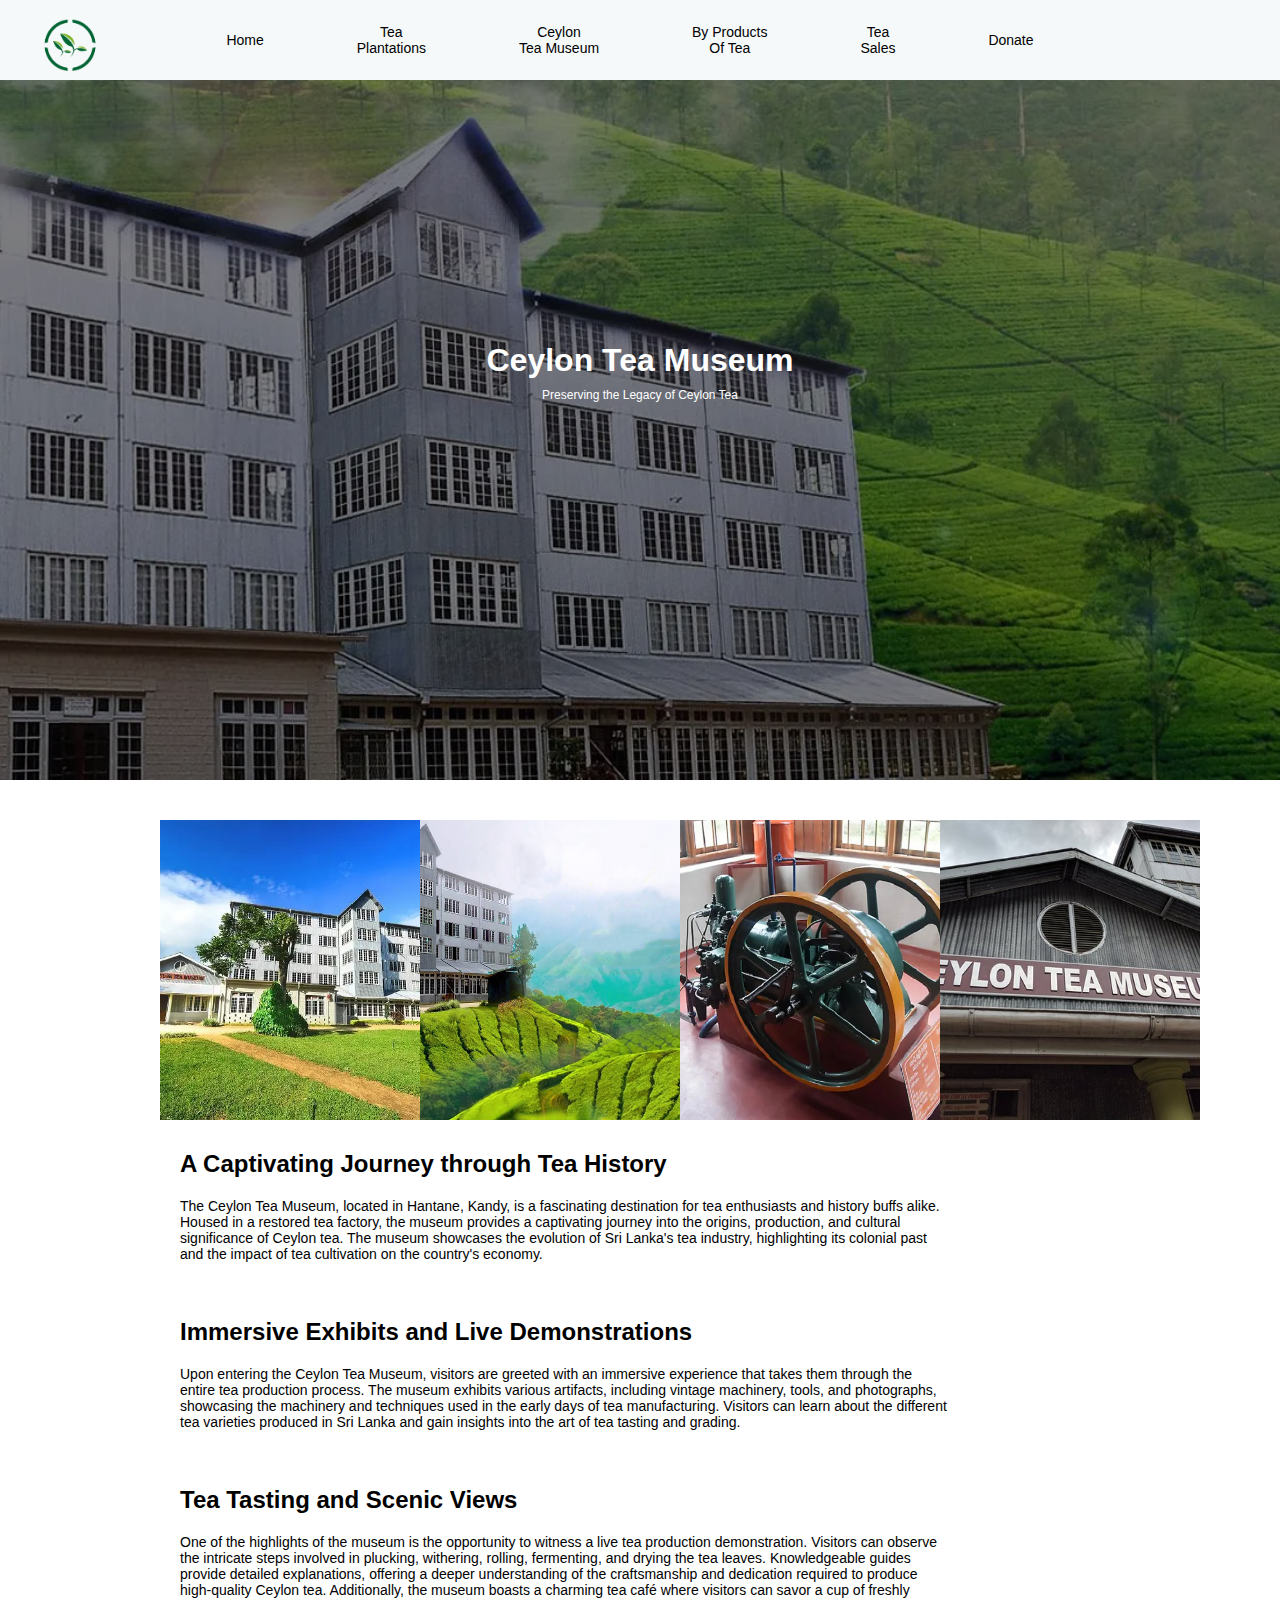
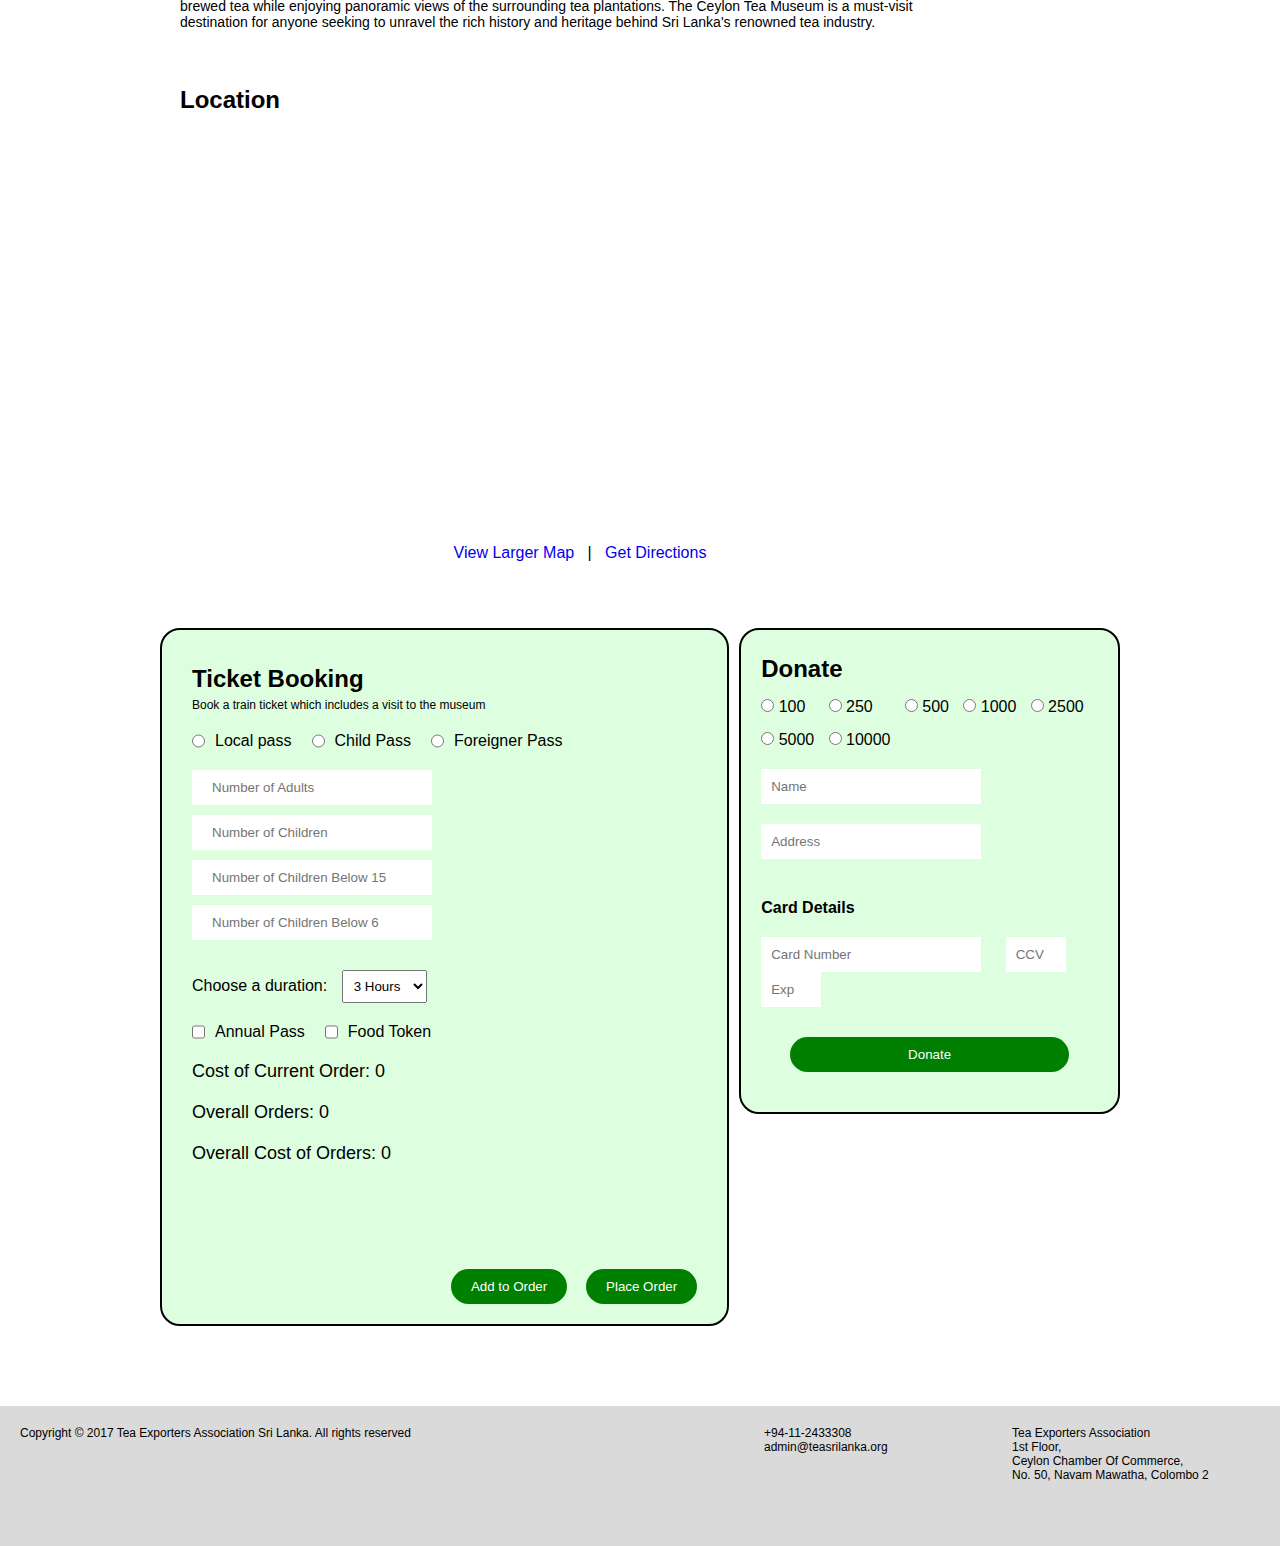
<file: teamuseum.html>
<!DOCTYPE html>
<html lang="en">
  <head>
    <meta charset="UTF-8" />
    <meta http-equiv="X-UA-Compatible" content="IE=edge" />
    <meta name="viewport" content="width=device-width, initial-scale=1.0" />
    <title>Tea Museum</title>
    <link rel="stylesheet" href="general.css" />
    <link rel="stylesheet" href="footer.css" />
    <link rel="stylesheet" href="header.css" />
    <link rel="stylesheet" href="teamuseum.css" />
  </head>
  <body>
    <!-- header -->
    <div class="header">
      <div class="logo-section">
        <img class="logo-image" src="logo-image.png" alt="" />
      </div>
      <div class="menu-items-section">
        <a class="menu-title" href="home.html">
          <h2 class="menu-title">Home</h2>
        </a>
        <a class="menu-title" href="teaplantations.html">
          <h2 class="menu-title">
            Tea <br />
            Plantations
          </h2>
        </a>
        <a class="menu-title" href="teamuseum.html">
          <h2 class="menu-title">
            Ceylon <br />
            Tea Museum
          </h2>
        </a>
        <a class="menu-title" href="byproducts.html">
          <h2 class="menu-title">By Products <br />Of Tea</h2>
        </a>
        <a class="menu-title" href="teasales.html">
          <h2 class="menu-title">Tea <br />Sales</h2>
        </a>
        <a class="menu-title" href="donate.html">
          <h2 class="menu-title">Donate</h2>
        </a>
      </div>
      <div class="empty-section"></div>
    </div>

    <div class="hero-section">
      <img class="hero-image" src="ceylon-musuem-banner.webp" alt="" />
      <div class="overlay"></div>
      <h1 class="hero-text">Ceylon Tea Museum</h1>
      <p class="hero-description">Preserving the Legacy of Ceylon Tea</p>
    </div>

    <center>
      <div class="image-grid">
        <img class="grid-image" src="ceylon-musuem-1.webp" alt="" />
        <img class="grid-image" src="ceylon-musuem-2.jpeg" alt="" />
        <img class="grid-image" src="ceylon-musuem-3.webp" alt="" />
        <img class="grid-image" src="ceylon-musuem-4.jpeg" alt="" />
      </div>
    </center>

    <div class="museum-description">
      <h2>A Captivating Journey through Tea History</h2>
      <p>
        The Ceylon Tea Museum, located in Hantane, Kandy, is a fascinating
        destination for tea enthusiasts and history buffs alike. Housed in a
        restored tea factory, the museum provides a captivating journey into the
        origins, production, and cultural significance of Ceylon tea. The museum
        showcases the evolution of Sri Lanka's tea industry, highlighting its
        colonial past and the impact of tea cultivation on the country's
        economy.<br /><br />
      </p>

      <h2>Immersive Exhibits and Live Demonstrations</h2>
      <p>
        Upon entering the Ceylon Tea Museum, visitors are greeted with an
        immersive experience that takes them through the entire tea production
        process. The museum exhibits various artifacts, including vintage
        machinery, tools, and photographs, showcasing the machinery and
        techniques used in the early days of tea manufacturing. Visitors can
        learn about the different tea varieties produced in Sri Lanka and gain
        insights into the art of tea tasting and grading.<br /><br />
      </p>

      <h2>Tea Tasting and Scenic Views</h2>
      <p>
        One of the highlights of the museum is the opportunity to witness a live
        tea production demonstration. Visitors can observe the intricate steps
        involved in plucking, withering, rolling, fermenting, and drying the tea
        leaves. Knowledgeable guides provide detailed explanations, offering a
        deeper understanding of the craftsmanship and dedication required to
        produce high-quality Ceylon tea. Additionally, the museum boasts a
        charming tea café where visitors can savor a cup of freshly brewed tea
        while enjoying panoramic views of the surrounding tea plantations. The
        Ceylon Tea Museum is a must-visit destination for anyone seeking to
        unravel the rich history and heritage behind Sri Lanka's renowned tea
        industry.<br /><br />
      </p>

      <h2>Location</h2>

      <div class="location-map">
        <iframe
          width="800"
          height="400"
          frameborder="0"
          src="https://www.bing.com/maps/embed?h=400&w=800&cp=7.268608821899278~80.63265323638916&lvl=16&typ=d&sty=r&src=SHELL&FORM=MBEDV8"
          scrolling="no"
        >
        </iframe>
        <div
          style="
            white-space: nowrap;
            text-align: center;
            width: 800px;
            padding: 6px 0;
          "
        >
          <a
            id="largeMapLink"
            target="_blank"
            href="https://www.bing.com/maps?cp=7.268608821899278~80.63265323638916&amp;sty=r&amp;lvl=16&amp;FORM=MBEDLD"
            >View Larger Map</a
          >
          &nbsp; | &nbsp;
          <a
            id="dirMapLink"
            target="_blank"
            href="https://www.bing.com/maps/directions?cp=7.268608821899278~80.63265323638916&amp;sty=r&amp;lvl=16&amp;rtp=~pos.7.268608821899278_80.63265323638916____&amp;FORM=MBEDLD"
            >Get Directions</a
          >
        </div>
      </div>
    </div>

    <div class="js-section">
      <div class="booking-donate-section">
        <div class="booking">
          <h2 >Ticket Booking</h2>
           <!-- Description Section -->
           <p class="heading-description">Book a train ticket which includes a visit to the museum </p>
          <!--Type of Pass-->
          <div class="type-of-pass">
            <input
              type="radio"
              name="pass-check-box"
              id="local-pass"
              value="local-pass"
              onclick="
                document.querySelector('.message').innerHTML = 'Only add the number in the adults and children input'
              "
            />
            <label for="local-pass">Local pass</label><br />
            <input
              type="radio"
              name="pass-check-box"
              id="child-pass"
              value="child-pass"
              onclick="
                document.querySelector('.message').innerHTML = 'Only add the numbers in the child, child below 16 and child below 6'
              "
            />
            <label for="child-pass"> Child Pass</label><br />
            <input
              type="radio"
              name="pass-check-box"
              id="foreigner-pass"
              value="foreigner-pass"
              onclick="
                document.querySelector('.message').innerHTML = 'Only add the numbers in the adults and children section'
              "
            />
            <label for="foreigner-pass"> Foreigner Pass</label><br />
          </div>

         

          <!-- Message -->
          <p class="message"></p>

          <!-- Num of People -->
          <div class="number-of-people">
            <input
              type="text"
              id="number-of-adults"
              placeholder="Number of Adults"
            />
            <br />
            <input
              type="text"
              id="number-of-children"
              placeholder="Number of Children"
            />
            <br />
            <input
              type="text"
              id="number-of-children-15"
              placeholder="Number of Children Below 15"
            />
            <br />
            <input
              type="text"
              id="number-of-children-6"
              placeholder="Number of Children Below 6"
            />
          </div>

          <!--Selected Hours-->
          <div class="select-hours">
            <label for="hours">Choose a duration: </label>

            <select name="hours" id="hours">
              <option value="3 Hours">3 Hours</option>
              <option value="1/2 Day">1/2 Day</option>
              <option value="Full Day">Full Day</option>
            </select>
          </div>

          <!--Extras-->
          <div class="type-of-extras">
            <input
              type="checkbox"
              name="type-of-extras"
              id="annual-pass"
              value="Annual Pass"
            />
            <label for="annual-pass"> Annual Pass</label><br />
            <input
              type="checkbox"
              name="type-of-extras"
              id="food-token"
              value="Food Token"
            />
            <label for="food-token"> Food Token</label><br />
          </div>

          <!--Total-->
          <p class="display-text">
            Cost of Current Order: <span class="cost-current-order"> 0</span>
          </p class="display-text">
          <p class="display-text">Overall Orders: <span class="overall-orders">0</span></p>
          <p class="display-text">Overall Cost of Orders: <span class="cost-overall-orders">0</span></p>
          <div class="empty-div"></div>

          <!--Add to Order Button-->
          <button
            class="add-to-order-button"
            onclick="
              addToOrder()
              deleteItems()
            "
          >
            Add to Order
          </button>


          <!--Place Order Button-->
          <button
            class="place-order-button"
            onclick="
              placeOrder();
            "
          >
            Place Order
          </button>

          <div class="empty-div"></div>
        </div>

        <div class="donate"> 
          <h2>Donate</h2>
            <!--Amounts of donation-->
            <div class="donation-amounts">
              <div class="check-box">
                <input
                type="radio"
                name="donation-check-box"
                id="donation-100"
                value="100"
                
              />
                <label for="local-pass">100</label>
              </div>

              <div class="check-box">
                <input
                type="radio"
                name="donation-check-box"
                id="donation-250"
                value="250"
                
              />
                <label for="local-pass">250</label>
              </div>

              <div class="check-box">
                <input
                type="radio"
                name="donation-check-box"
                id="donation-500"
                value="500"
                
              />
                <label for="local-pass">500</label>
              </div>

              <div class="check-box">
                <input
                type="radio"
                name="donation-check-box"
                id="donation-1000"
                value="1000"
                
              />
                <label for="local-pass">1000</label>
              </div>

              <div class="check-box">
                <input
                type="radio"
                name="donation-check-box"
                id="donation-2500"
                value="2500"
                
              />
                <label for="local-pass">2500</label>
              </div>

              <div class="check-box">
                <input
                type="radio"
                name="donation-check-box"
                id="donation-5000"
                value="5000"
                
              />
                <label for="local-pass">5000</label>
              </div>

              <div class="check-box">
                <input
                type="radio"
                name="donation-check-box"
                id="donation-10000"
                value="10000"
                
              />
                <label for="local-pass">10000</label>
              </div>
              
            </div>

            <!--User details-->
            <div class="user-details">
              <input type="text" name="" id="user-name" placeholder="Name">
              <input type="text" name="" id="user-name" placeholder="Address">
            </div>

            <!--Card of details-->
            <div class="card-details">
              <h4> Card Details</h4>
              <input class="card-number" type="text" name="" id="" placeholder="Card Number">
              <input class="sub-inputs" type="text" name="" id="" placeholder="CCV">
              <input class="sub-inputs" type="text" name="" id="" placeholder="Exp">
            </div>

            <!--Donate Button-->
            <center>
              <button class="donate-button" onclick="
                getDonation()
                ">
                Donate
              </button>
            </center>
            
        </div>
      </div>
    </div>
    <!--Footer-->
    <div class="footer">
      <div class="footer-copyright-section">
        <p class="copyright-text">
          Copyright © 2017 Tea Exporters Association Sri Lanka. All rights
          reserved
        </p>
      </div>
      <div class="footer-contact-section">
        <p>+94-11-2433308</p>
        <p>admin@teasrilanka.org</p>
      </div>
      <div class="footer-address-section">
        <p>
          Tea Exporters Association<br />
          1st Floor,<br />
          Ceylon Chamber Of Commerce,<br />
          No. 50, Navam Mawatha, Colombo 2
        </p>
      </div>
    </div>

    
  

    <script>
      //total order count at the beginning
      let orderCount = 0;

      //total order value at the beginnning
      let orderVal = 0;

      //total orders value
      let totalOrderVal = 0;



      //adding to order funtion
      function addToOrder() {
        
        //keeping track of the order counts
        orderCount++;


        //pass
        let pass = "";

        //getting the selected value from the radio button
        const passVal = document.querySelector(
          'input[name="pass-check-box"]:checked'
        ).value;

        pass = passVal;

        /*Uncaught TypeError: Cannot read properties of null (reading 'value')
        if no value is sected an error will be thrown
        */

        //number of people
        let numberOfAdults = document.getElementById("number-of-adults").value;
        let numberOfChildren =
          document.getElementById("number-of-children").value;
        let numberOfChildren15 = document.getElementById(
          "number-of-children-15"
        ).value;
        let numberOfChildren6 = document.getElementById(
          "number-of-children-6"
        ).value;

        //duration
        let duration = document.getElementById("hours").value;

        //extras taken as a array or list
        const extrasList = document.querySelectorAll(
          'input[name="type-of-extras"]:checked'
        );

        // calculating the order total without extras
        if (pass === "local-pass") {
          let adultTotal = numberOfAdults * 3000;
          let childTotal = numberOfChildren * 1500;

          orderVal = adultTotal + childTotal;
          

          //checks if it's more than 1/2 day
          if (duration === "1/2 Day" && numberOfAdults > 0) {
            orderVal = orderVal + 250;
          }

          if (duration === "Full Day" && numberOfAdults > 0) {
            orderVal = orderVal + 500;
          }
        } else if (pass === "child-pass") {
          let child15Total = numberOfAdults * 1000;
          let child6Total = numberOfChildren * 500;
          orderVal = child15Total + child6Total;
        } else if (pass === "foreigner-pass") {
          let adultTotal = numberOfAdults * 5000;
          let childTotal = numberOfChildren * 2500;
          orderVal = adultTotal + childTotal;

          //checks if it's more than 3 hours
          if (duration === "3 Hours" && numberOfAdults > 0) {
            orderVal = orderVal + 100;
          }

          //checks if it's more than 1/2 day
          if (duration === "1/2 Day" && numberOfAdults > 0) {
            orderVal = orderVal + 500;
          }

          //checks if it's more than full day
          if (duration === "Full Day" && numberOfAdults > 0) {
            orderVal = orderVal + 1000;
          }
        }

        //Checking if they want an anual pass
        try {
          if (
            extrasList[0].value === "Annual Pass" ||
            extrasList[1].value === "Annual Pass"
          ) {
            let totalTokens =
              Number(numberOfAdults) +
              Number(numberOfChildren) +
              Number(numberOfChildren15) +
              Number(numberOfChildren6);

              orderVal = orderVal + totalTokens * 5000;
          }

          //Checking if they want an food token
          if (
            extrasList[0].value === "Food Token" ||
            extrasList[1].value === "Food Token"
          ) {
            let totalTokens =
              numberOfAdults +
              numberOfChildren +
              numberOfChildren15 +
              numberOfChildren6;

              orderVal = orderVal + totalTokens * 500;
          }
        } catch (error) {}

        //showing the final total on the page
        document.querySelector('.cost-current-order').innerHTML = orderVal;

        //showing order count on page 
        document.querySelector('.overall-orders').innerHTML = orderCount;

        //showing the overall value on page 
        let currentTotal = Number(document.querySelector('.cost-overall-orders').innerHTML);
        totalOrderVal = currentTotal + orderVal;
        document.querySelector('.cost-overall-orders').innerHTML = totalOrderVal;

      }

      //resetting all the
      function deleteItems() {
        document.getElementById("number-of-adults").value = "";
        document.getElementById("number-of-children").value = "";
        document.getElementById("number-of-children-15").value = "";
        document.getElementById("number-of-children-6").value = "";

        document.getElementById("local-pass").checked = false;
        document.getElementById("foreigner-pass").checked = false;
        document.getElementById("child-pass").checked = false;

        document.getElementById("annual-pass").checked = false;
        document.getElementById("food-token").checked = false;

        document.querySelector(".message").innerHTML = "";
      }
    
      //funtion to get donation
      function getDonation() {

        const donationVal = document.querySelector(
          'input[name="donation-check-box"]:checked'
        ).value;

        let userName = document.getElementById('user-name').value;

        console.log(donationVal);
        console.log(userName);

        alert(`Thank You ${userName} for your donation! We have succesfully recieved a donation of ${donationVal} Rupees.`)

      }
    
   
      function placeOrder() {

        alert('Your order has been placed')

        document.getElementById("number-of-adults").value = "";
        document.getElementById("number-of-children").value = "";
        document.getElementById("number-of-children-15").value = "";
        document.getElementById("number-of-children-6").value = "";

        document.getElementById("local-pass").checked = false;
        document.getElementById("foreigner-pass").checked = false;
        document.getElementById("child-pass").checked = false;

        document.getElementById("annual-pass").checked = false;
        document.getElementById("food-token").checked = false;

        document.querySelector(".message").innerHTML = "";

        document.querySelector(".cost-current-order").innerHTML = "0";
        document.querySelector(".overall-orders").innerHTML = "0";
        document.querySelector(".cost-overall-orders").innerHTML = "0";
      }
    </script>
  </body>
</html>
</file>
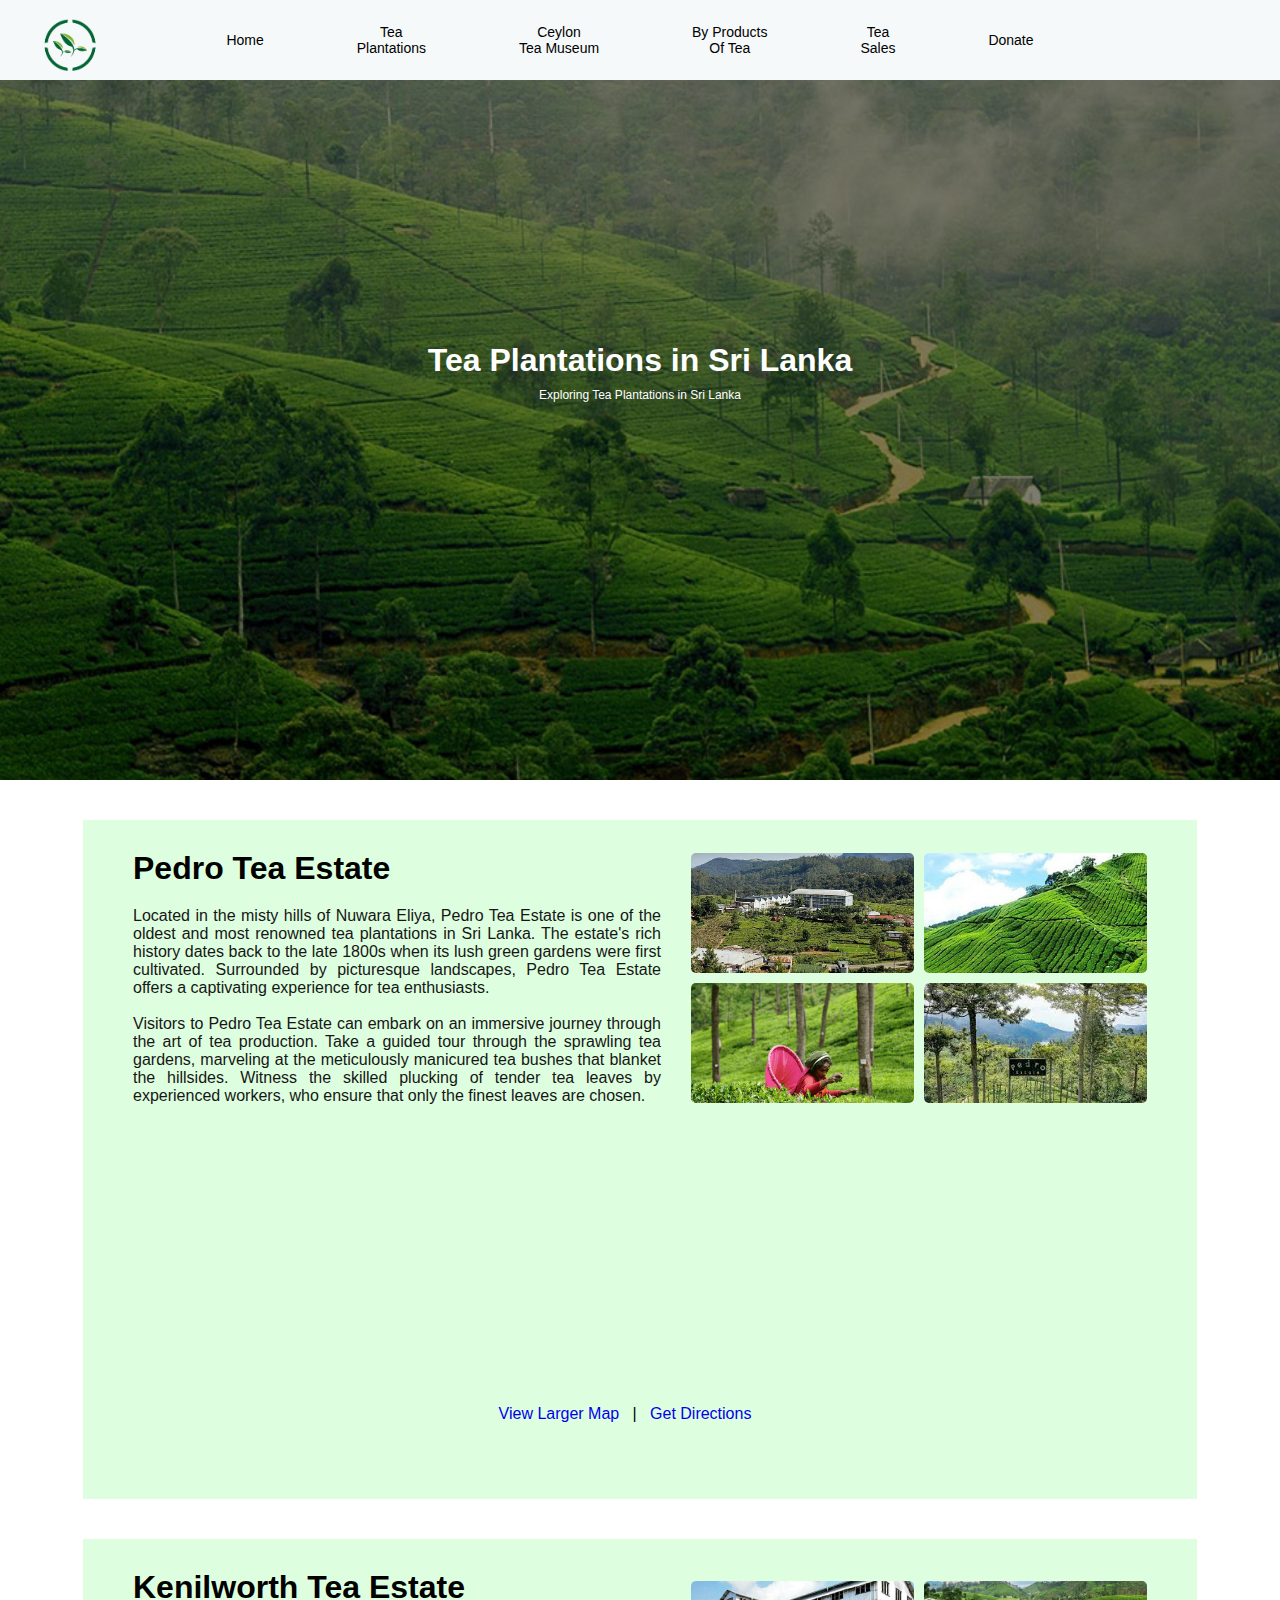
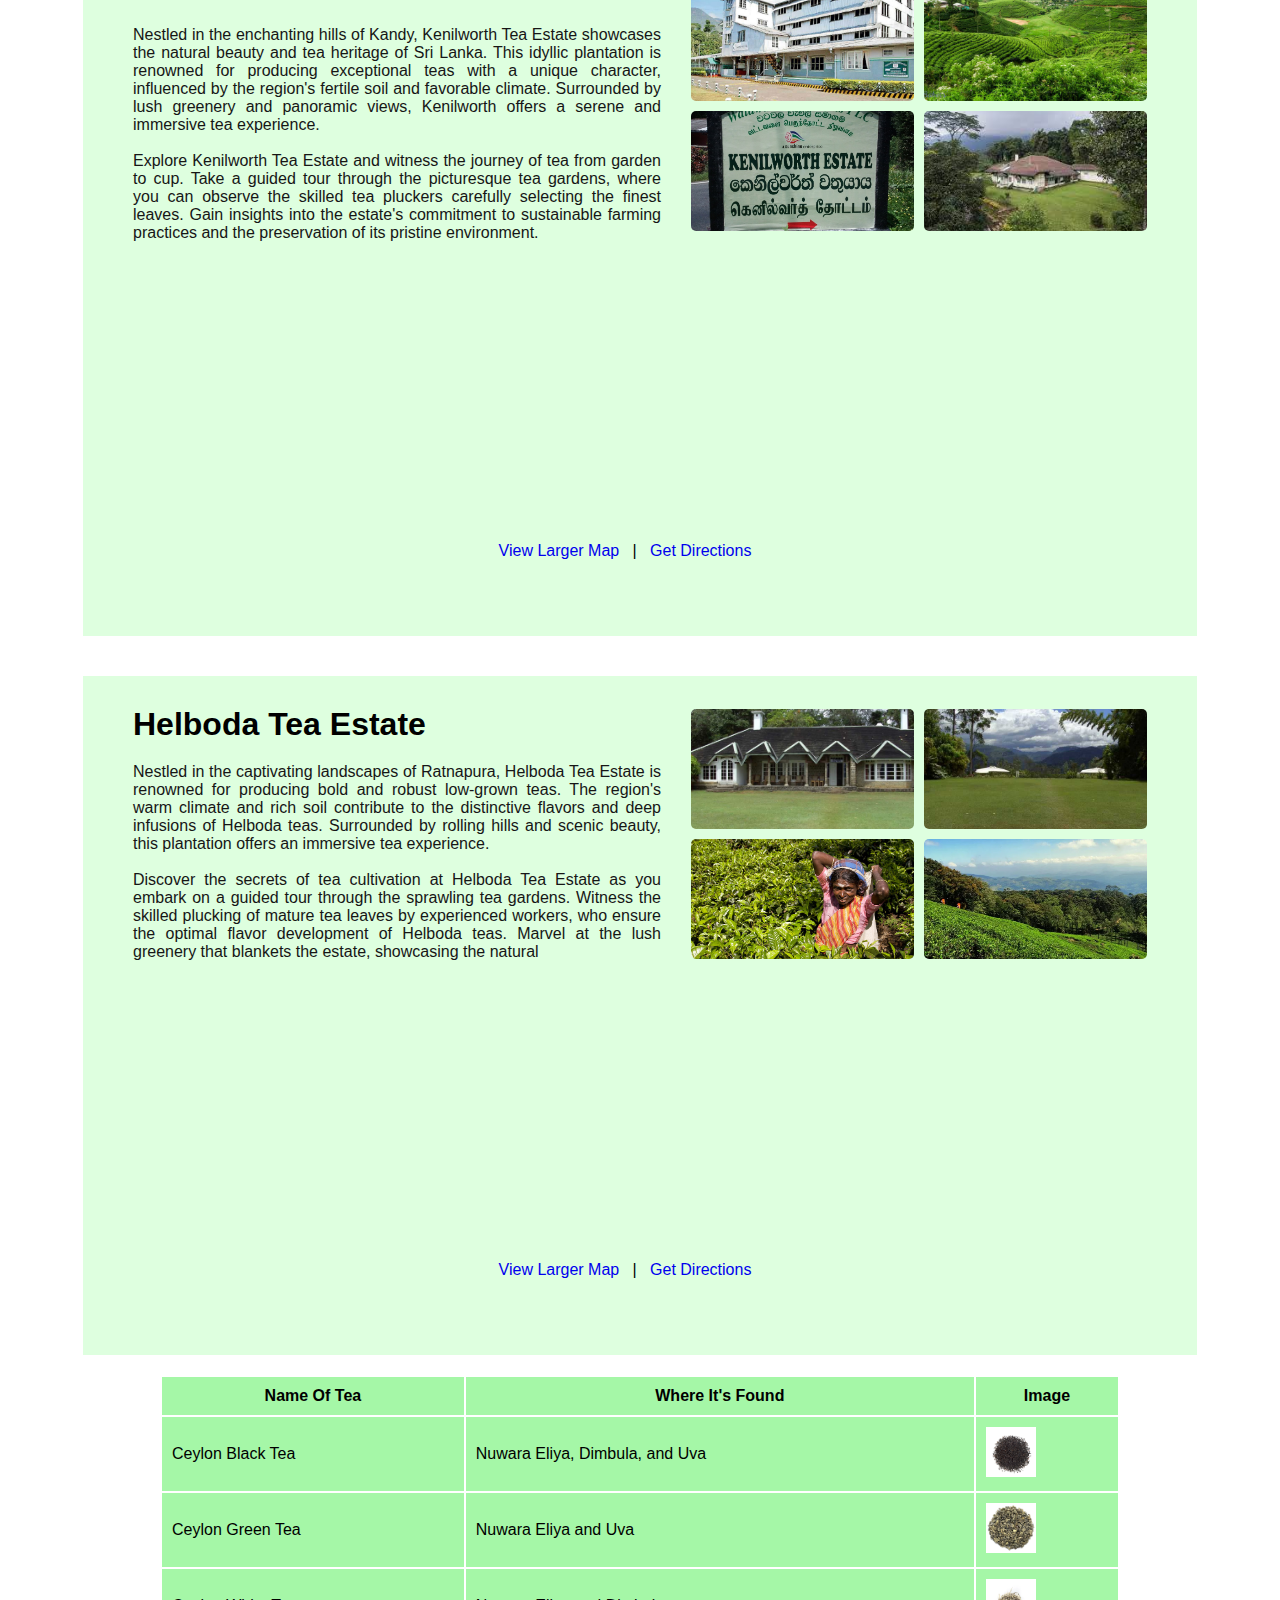
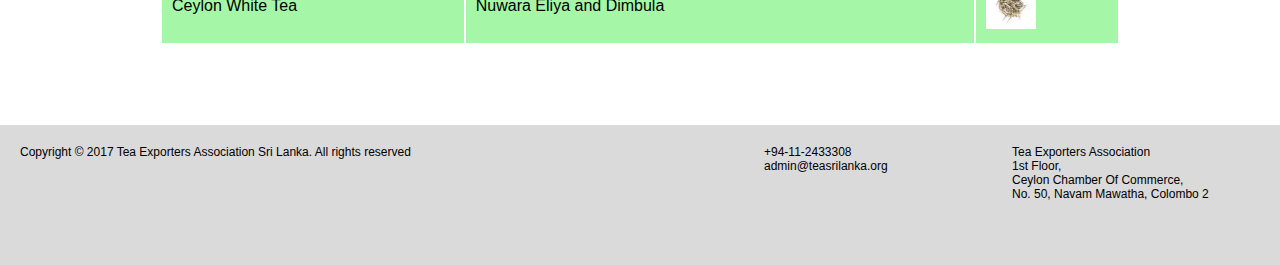
<file: teaplantations.html>
<!DOCTYPE html>
<html lang="en">
  <head>
    <meta charset="UTF-8" />
    <meta http-equiv="X-UA-Compatible" content="IE=edge" />
    <meta name="viewport" content="width=device-width, initial-scale=1.0" />
    <title>Tea Plantations</title>
    <link rel="stylesheet" href="teaplantations.css" />
    <link rel="stylesheet" href="general.css" />
    <link rel="stylesheet" href="header.css" />
    <link rel="stylesheet" href="footer.css" />
  </head>
  <body>
    <!-- header -->
    <div class="header">
      <div class="logo-section">
        <img class="logo-image" src="logo-image.png" alt="" />
      </div>
      <div class="menu-items-section">
        <a class="menu-title" href="home.html">
          <h2 class="menu-title">Home</h2>
        </a>
        <a class="menu-title" href="teaplantations.html">
          <h2 class="menu-title">
            Tea <br />
            Plantations
          </h2>
        </a>
        <a class="menu-title" href="teamuseum.html">
          <h2 class="menu-title">
            Ceylon <br />
            Tea Museum
          </h2>
        </a>
        <a class="menu-title" href="byproducts.html">
          <h2 class="menu-title">By Products <br />Of Tea</h2>
        </a>
        <a class="menu-title" href="teasales.html">
          <h2 class="menu-title">Tea <br />Sales</h2>
        </a>
        <a class="menu-title" href="donate.html">
          <h2 class="menu-title">Donate</h2>
        </a>
      </div>
      <div class="empty-section"></div>
    </div>

    <div class="hero-section">
      <img class="hero-image" src="teaplantationbanner.jpeg" alt="" />
      <div class="overlay"></div>
      <h1 class="hero-text">Tea Plantations in Sri Lanka</h1>
      <p class="hero-description">Exploring Tea Plantations in Sri Lanka</p>
    </div>

    <center>
      <div class="location-section">
        <div class="location-sub-section">
          <div class="location-description">
            <h1 class="main-heading">Pedro Tea Estate</h1>
            <p class="about-text">
              Located in the misty hills of Nuwara Eliya, Pedro Tea Estate is
              one of the oldest and most renowned tea plantations in Sri Lanka.
              The estate's rich history dates back to the late 1800s when its
              lush green gardens were first cultivated. Surrounded by
              picturesque landscapes, Pedro Tea Estate offers a captivating
              experience for tea enthusiasts.
              <br /><br />
              Visitors to Pedro Tea Estate can embark on an immersive journey
              through the art of tea production. Take a guided tour through the
              sprawling tea gardens, marveling at the meticulously manicured tea
              bushes that blanket the hillsides. Witness the skilled plucking of
              tender tea leaves by experienced workers, who ensure that only the
              finest leaves are chosen.
            </p>
          </div>
          <div class="image-grid">
            <img class="grid-image" src="pedro-1.jpeg" alt="" />
            <img class="grid-image" src="pedro-2.jpeg" alt="" />
            <img class="grid-image" src="pedro-3.png" alt="" />
            <img class="grid-image" src="pedro-4.jpeg" alt="" />
          </div>
        </div>

        <div class="location">
          <iframe
            width="500"
            height="250"
            frameborder="0"
            src="https://www.bing.com/maps/embed?h=250&w=500&cp=7.268608821899278~80.63265323638916&lvl=16&typ=d&sty=r&src=SHELL&FORM=MBEDV8"
            scrolling="no"
          >
          </iframe>
          <div
            style="
              white-space: nowrap;
              text-align: center;
              width: 500px;
              padding: 6px 0;
            "
          >
            <a
              id="largeMapLink"
              target="_blank"
              href="https://www.bing.com/maps?cp=7.268608821899278~80.63265323638916&amp;sty=r&amp;lvl=16&amp;FORM=MBEDLD"
              >View Larger Map</a
            >
            &nbsp; | &nbsp;
            <a
              id="dirMapLink"
              target="_blank"
              href="https://www.bing.com/maps/directions?cp=7.268608821899278~80.63265323638916&amp;sty=r&amp;lvl=16&amp;rtp=~pos.7.268608821899278_80.63265323638916____&amp;FORM=MBEDLD"
              >Get Directions</a
            >
          </div>
        </div>
      </div>
    </center>

    <center>
      <div class="location-section">
        <div class="location-sub-section">
          <div class="location-description">
            <h1 class="main-heading">Kenilworth Tea Estate</h1>
            <p class="about-text">
              Nestled in the enchanting hills of Kandy, Kenilworth Tea Estate
              showcases the natural beauty and tea heritage of Sri Lanka. This
              idyllic plantation is renowned for producing exceptional teas with
              a unique character, influenced by the region's fertile soil and
              favorable climate. Surrounded by lush greenery and panoramic
              views, Kenilworth offers a serene and immersive tea experience.
              <br /><br />
              Explore Kenilworth Tea Estate and witness the journey of tea from
              garden to cup. Take a guided tour through the picturesque tea
              gardens, where you can observe the skilled tea pluckers carefully
              selecting the finest leaves. Gain insights into the estate's
              commitment to sustainable farming practices and the preservation
              of its pristine environment.
            </p>
          </div>
          <div class="image-grid">
            <img class="grid-image" src="kenilworth-1.jpeg" alt="" />
            <img class="grid-image" src="kenilworth-2.jpeg" alt="" />
            <img class="grid-image" src="kenilworth-3.jpeg" alt="" />
            <img class="grid-image" src="kenilworth-4.jpeg" alt="" />
          </div>
        </div>
        <div class="location">
          <iframe
            width="500"
            height="250"
            frameborder="0"
            src="https://www.bing.com/maps/embed?h=250&w=500&cp=6.989090420121116~80.49418687820435&lvl=16&typ=d&sty=r&src=SHELL&FORM=MBEDV8"
            scrolling="no"
          >
          </iframe>
          <div
            style="
              white-space: nowrap;
              text-align: center;
              width: 500px;
              padding: 6px 0;
            "
          >
            <a
              id="largeMapLink"
              target="_blank"
              href="https://www.bing.com/maps?cp=6.989090420121116~80.49418687820435&amp;sty=r&amp;lvl=16&amp;FORM=MBEDLD"
              >View Larger Map</a
            >
            &nbsp; | &nbsp;
            <a
              id="dirMapLink"
              target="_blank"
              href="https://www.bing.com/maps/directions?cp=6.989090420121116~80.49418687820435&amp;sty=r&amp;lvl=16&amp;rtp=~pos.6.989090420121116_80.49418687820435____&amp;FORM=MBEDLD"
              >Get Directions</a
            >
          </div>
        </div>
      </div>
    </center>

    <center>
      <div class="location-section">
        <div class="location-sub-section">
          <div class="location-description">
            <h1 class="main-heading">Helboda Tea Estate</h1>
            <p class="about-text">
              Nestled in the captivating landscapes of Ratnapura, Helboda Tea
              Estate is renowned for producing bold and robust low-grown teas.
              The region's warm climate and rich soil contribute to the
              distinctive flavors and deep infusions of Helboda teas. Surrounded
              by rolling hills and scenic beauty, this plantation offers an
              immersive tea experience.
              <br /><br />
              Discover the secrets of tea cultivation at Helboda Tea Estate as
              you embark on a guided tour through the sprawling tea gardens.
              Witness the skilled plucking of mature tea leaves by experienced
              workers, who ensure the optimal flavor development of Helboda
              teas. Marvel at the lush greenery that blankets the estate,
              showcasing the natural
            </p>
          </div>
          <div class="image-grid">
            <img class="grid-image" src="helboda-1.jpeg" alt="" />
            <img class="grid-image" src="helboada-2.jpeg" alt="" />
            <img class="grid-image" src="helboda-3.jpeg" alt="" />
            <img class="grid-image" src="helboda-4.webp" alt="" />
          </div>
        </div>

        <div class="location">
          <iframe
            width="500"
            height="250"
            frameborder="0"
            src="https://www.bing.com/maps/embed?h=250&w=500&cp=7.085456958206748~80.67068729565194&lvl=14.25&typ=d&sty=r&src=SHELL&FORM=MBEDV8"
            scrolling="no"
          >
          </iframe>
          <div
            style="
              white-space: nowrap;
              text-align: center;
              width: 500px;
              padding: 6px 0;
            "
          >
            <a
              id="largeMapLink"
              target="_blank"
              href="https://www.bing.com/maps?cp=7.085456958206748~80.67068729565194&amp;sty=r&amp;lvl=14.25&amp;FORM=MBEDLD"
              >View Larger Map</a
            >
            &nbsp; | &nbsp;
            <a
              id="dirMapLink"
              target="_blank"
              href="https://www.bing.com/maps/directions?cp=7.085456958206748~80.67068729565194&amp;sty=r&amp;lvl=14.25&amp;rtp=~pos.7.085456958206748_80.67068729565194____&amp;FORM=MBEDLD"
              >Get Directions</a
            >
          </div>
        </div>
      </div>
    </center>

    <center>
      <table class="types-of-tea-table">
        <colgroup>
          <col span="3" style="background-color: rgb(165, 247, 167)" />
        </colgroup>
        <tr>
          <th>Name Of Tea</th>
          <th>Where It's Found</th>
          <th>Image</th>
        </tr>
        <tr>
          <td>Ceylon Black Tea</td>
          <td>Nuwara Eliya, Dimbula, and Uva</td>
          <td>
            <img style="height: 50px" src="black-tea.jpeg" alt="" />
          </td>
        </tr>
        <tr>
          <td>Ceylon Green Tea</td>
          <td>Nuwara Eliya and Uva</td>
          <td>
            <img style="height: 50px" src="green-tea.jpeg" alt="" />
          </td>
        </tr>
        <tr>
          <td>Ceylon White Tea</td>
          <td>Nuwara Eliya and Dimbula</td>
          <td>
            <img style="height: 50px" src="white-tea.webp" alt="" />
          </td>
        </tr>
      </table>
    </center>

    <!-- Footer -->
    <!-- Referecnces 
    https://amazinglanka.com/wp/turtles-of-of-sri-lanka/#:~:text=There%20are%20three%20species%20of,turtle%20(Lissemys%20punctata%20punctata).
    https://www.wilpattu.com/species-ParkersBlackTurtle-140
    -->
    <div class="footer">
      <div class="footer-copyright-section">
        <p class="copyright-text">
          Copyright © 2017 Tea Exporters Association Sri Lanka. All rights
          reserved
        </p>
      </div>
      <div class="footer-contact-section">
        <p>+94-11-2433308</p>
        <p>admin@teasrilanka.org</p>
      </div>
      <div class="footer-address-section">
        <p>
          Tea Exporters Association<br />
          1st Floor,<br />
          Ceylon Chamber Of Commerce,<br />
          No. 50, Navam Mawatha, Colombo 2
        </p>
      </div>
    </div>
  </body>
</html>
</file>
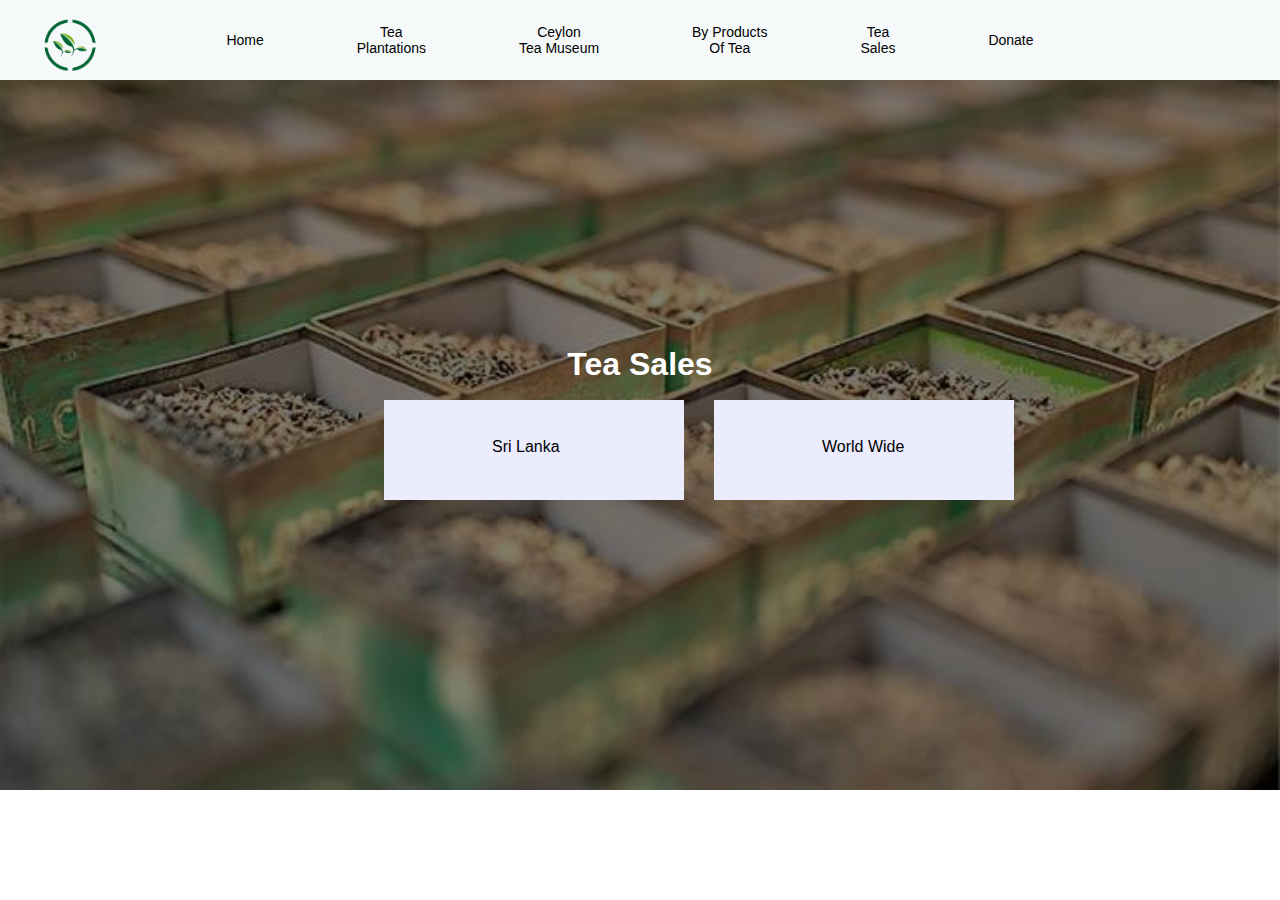
<file: teasales.html>
<!DOCTYPE html>
<html lang="en">
  <head>
    <meta charset="UTF-8" />
    <meta http-equiv="X-UA-Compatible" content="IE=edge" />
    <meta name="viewport" content="width=device-width, initial-scale=1.0" />
    <title>Tea Sales</title>
    <link rel="stylesheet" href="general.css" />
    <link rel="stylesheet" href="header.css" />
    <link rel="stylesheet" href="footer.css" />
    <link rel="stylesheet" href="teasales.css" />
  </head>
  <body>
    <!-- header -->
    <div class="header">
      <div class="logo-section">
        <img class="logo-image" src="logo-image.png" alt="" />
      </div>
      <div class="menu-items-section">
        <a class="menu-title" href="home.html">
          <h2 class="menu-title">Home</h2>
        </a>
        <a class="menu-title" href="teaplantations.html">
          <h2 class="menu-title">
            Tea <br />
            Plantations
          </h2>
        </a>
        <a class="menu-title" href="teamuseum.html">
          <h2 class="menu-title">
            Ceylon <br />
            Tea Museum
          </h2>
        </a>
        <a class="menu-title" href="byproducts.html">
          <h2 class="menu-title">By Products <br />Of Tea</h2>
        </a>
        <a class="menu-title" href="teasales.html">
          <h2 class="menu-title">Tea <br />Sales</h2>
        </a>
        <a class="menu-title" href="donate.html">
          <h2 class="menu-title">Donate</h2>
        </a>
      </div>
      <div class="empty-section"></div>
    </div>

    <div class="hero-section">
      <img class="hero-image" src="tea-sales-banner.jpeg" alt="" />
      <div class="overlay"></div>
      <h1 class="hero-text">Tea Sales</h1>

      <div class="link-blocks">
        <a href="tea-sales-sl.html"
          ><div class="link-block"><p>Sri Lanka</p></div></a
        >
        <a href="tea-sales-world.html"
          ><div class="link-block"><p>World Wide</p></div></a
        >
      </div>
    </div>
  </body>
</html>
</file>
<file: general.css>
* {
    padding: 0px;
    margin: 0px;
}

.main-heading {
 margin-bottom: 20px;
}

a {
    text-decoration: none;
}
</file>
<file: header.css>
* {
    font-family: Montserrat,  Arial;
}

a  {
    text-decoration: none;
}

.header {
    padding: 0px;
    margin: 0px;
    padding-top: 10px;
    padding-bottom: 10px;
    height: 60px;
    width: 100vw;
    display: flex;
    align-items: center;
    justify-content: space-between;
    position: sticky;
    background-color: rgb(246, 249, 250);
}

.logo-section {
  background-color: rgb(246, 249, 250);
    width: 100px;
    height: 60px;
    margin-left: 20px;
}

.logo-image {
    height: 70px;
    width: 100%;
}

.menu-items-section {
    display: flex;
    width: 900px;
    justify-content: space-around;
    margin-left: 60px;
    align-items: center;
}

.empty-section {
    width: 200px;
    height: 60px;
}

.menu-title {
    font-size: 14px;
    cursor: pointer;
    color: black;
    font-weight: 300;
    text-align: center;
    transition: 0.1s;
}

.menu-title:hover {
    font-weight: 500;
}

/* The dropdown container */
.dropdown {
    float: left;
    overflow: hidden;
  }
  
  /* Dropdown button */
  .dropdown .dropbtn {
    font-size: 16px;
    border: none;
    outline: none;
    color: black ;
    padding: 14px 16px;
    background-color: inherit;
    font-family: inherit; /* Important for vertical align on mobile phones */
    margin: 0; /* Important for vertical align on mobile phones */
  }
  
  /* Add a red background color to navbar links on hover */
  .navbar a:hover, .dropdown:hover .dropbtn {
    background-color: red;
  }
  
  /* Dropdown content (hidden by default) */
  .dropdown-content {
    display: none;
    position: absolute;
    background-color: #f9f9f9;
    min-width: 160px;
    box-shadow: 0px 8px 16px 0px rgba(0,0,0,0.2);
    z-index: 1;
  }
  
  /* Links inside the dropdown */
  .dropdown-content a {
    float: none;
    color: black;
    padding: 12px 16px;
    text-decoration: none;
    display: block;
    text-align: left;
  }
  
  /* Add a grey background color to dropdown links on hover */
  .dropdown-content a:hover {
    background-color: #ddd;
  }
  
  /* Show the dropdown menu on hover */
  .dropdown:hover .dropdown-content {
    display: block;
  }
</file>
<file: footer.css>
p {
    font-size: 12px;
}

.footer {
    height: 100px;
    width: 100vw;
    background-color: rgb(218, 218, 218);
    display: flex;
    padding: 20px 0px;
    margin-top: 80px;
    
 
}

.footer-copyright-section {
    flex: 3;
    padding-left: 20px;
}

.footer-contact-section {
    flex: 1;
    
}
.footer-address-section {
    flex: 1;
    padding-right: 20px;
}
</file>
<file: byproducts.css>
/* Hero section */
.hero-section {
    width: 100vw;
    height: 700px;
    position: relative;
    margin-bottom: 40px;

}

.hero-image {
    height: 700px;
    width: 100vw;
    object-fit: cover;
}

.hero-text {
    position: absolute;
    top: 40%;
    left: 50%;
    transform: translate(-50%, -50%);
    color: white;

}

.hero-description {
    position: absolute;
    top: 45%;
    left: 50%;
    transform: translate(-50%, -50%);
    color: white;
}

.overlay {
    position: absolute;
    top: 0;
    left: 0;
    width: 100%;
    height: 100%;
    background-color: rgba(0, 0, 0, 0.5); 
    pointer-events: none; 
  }
/* Hero section */

.product-container {
    background-color: rgb(228, 252, 255);
    width: 60%;
    display: flex;
    margin: auto;
    justify-content: space-between;
    padding: 30px 60px;
    margin-bottom: 30px;
    margin-top: 30px;
}

.product-image {
    width: 300px;
    height: 300px;
    object-fit: cover;

}

.product-description h2 {
    margin-bottom: 20px;
}

.product-description p {
    width: 90%;
    font-size: 14px;
    margin-bottom: 20px;
    text-align: justify;
}

.product-description a {
    font-size: 8px;
}

.buy-now-button {
    width: 300px;
    height: 30px;
    border: none;
    background-color: rgb(50, 179, 50);
    box-shadow: none;
    font-size: 14px;
    font-weight:500;
}

.product-info {
    margin-left: 40px;
}

.teasales-links-block {
    height: 300px;
    width: 70%;
    margin: auto;
    display: flex;
    justify-content: space-around;
    align-items: center;
    margin-top: 40px;
}

.link-block {
    height: 100px;
    width: 400px;
    background-color: rgb(141, 224, 235);
    position: relative;
    transition: 0.5s;
}

.link-block:hover{
    background-color: rgb(77, 165, 177);
}



.link-block h2 {
    position: absolute;
    top: 28%;
    left: 38%;
    font-weight: 400;
    text-align: center;
    color: black;
    font-size: 18px;
}
</file>
<file: donate.css>
/* Hero section */
.hero-section {
    width: 100vw;
    height: 700px;
    position: relative;

}

.hero-image {
    height: 700px;
    width: 100vw;
    object-fit: cover;
}

.hero-text {
    position: absolute;
    top: 40%;
    left: 50%;
    transform: translate(-50%, -50%);
    color: white;

}

.hero-description {
    position: absolute;
    top: 45%;
    left: 50%;
    transform: translate(-50%, -50%);
    color: white;
}

.overlay {
    position: absolute;
    top: 0;
    left: 0;
    width: 100%;
    height: 100%;
    background-color: rgba(0, 0, 0, 0.5); 
    pointer-events: none; 
  }


.why-donate-section {
    height: 240px;
    width: 70%;
    background-color: rgb(204, 250, 253);
    margin: 30px auto;
    padding: 40px;
    position: relative;

}

.why-donate-section h2 {
    margin-bottom: 10px;
}

.why-donate-section p {
    font-size: 16px;
}

.donate-button {
    position: absolute;
    right: 50px;
    bottom: 50px;
    padding: 10px 60px;
    border: none;
    background-color: rgb(19, 116, 201);
    color: white;
}

.products-section {
    display: flex;
    width: 75%;
    margin: auto;

    justify-content: space-between;
    padding: 0px;

}

.products-section img {
    width: 320px;
    height: 400px;
    object-fit: cover;
    margin: 0px;
    margin-bottom: 5px;

}

.product {
    background-color: rgb(204, 250, 253);
    padding: 10px;
}


.products-section p {
    font-size: 14px;
    margin-bottom: 12px;
}

.buy-now-button {
    padding: 7px 40px;
    border: none;
    background-color: rgb(19, 116, 201);
    color: white;

}

.action-buttons {
    width: 75%;
    margin: 30px auto;


}

.action-button {
    padding: 10px 30px;
    border: none;
    border-radius: 20px;
    margin-right: 20px;
    background-color: darkblue;
    color: white;
}
</file>
<file: home.css>
/* Hero section */
.hero-section {
    width: 100vw;
    height: 700px;
    position: relative;

}

.hero-image {
    height: 700px;
    width: 100vw;
    object-fit: cover;
}

.hero-text {
    position: absolute;
    top: 40%;
    left: 50%;
    transform: translate(-50%, -50%);
    color: white;
}

.hero-description {
    position: absolute;
    top: 45%;
    left: 50%;
    transform: translate(-50%, -50%);
    color: white;
}

.overlay {
    position: absolute;
    top: 0;
    left: 0;
    width: 100%;
    height: 100%;
    background-color: rgba(0, 0, 0, 0.5); 
    pointer-events: none; 
  }


/* About section */
.about-section {
    width: 80%;
    padding: 40px;
    padding-top: 20px;
    margin: 20px 0px ;
  
}

.about-image {
    width: 400px;
    height: 400px;
    margin-right: 60px;
    margin-left: 60px;
    object-fit: cover;
}

.about-sub-section {
    display: flex;
    justify-content: center;
    align-items: center;

}

.about-text {
    text-align: justify;
    font-size: 16px;
    color: rgb(22, 22, 22);
    font-weight: 300;
    padding: 20px;

}

.topics-section {
    width: 80%;
    margin: 20px 0px;  
    
}

.topics-sub-section {
    display: flex;
    justify-content: space-between;
    background-color: rgb(222, 255, 223);
    padding: 30px;
    align-items: center;
    
}

.topics-description {
    flex: 1;
    align-items: start;
    justify-content: start;
} 

.main-heading {
    text-align: start;
    padding: 20px;
    text-align: center;
}

/* List section */
.list-section {
    display: flex;
    justify-content: space-evenly;
    background-color: rgb(170, 250, 173);
    padding: 40px;
    width: 75% ;
}

li {
   text-align: start; 
}

.list-topic {
    font-size: 16px;
    margin-bottom: 10px;
    text-align: start;
    font-weight: bold;
}
</file>
<file: tea-sales-sl.css>
/* Hero section */
.hero-section {
    width: 100vw;
    height: 700px;
    position: relative;

}

.hero-image {
    height: 700px;
    width: 100vw;
    object-fit: cover;
}

.hero-text {
    position: absolute;
    top: 40%;
    left: 50%;
    transform: translate(-50%, -50%);
    color: white;

}

.hero-description {
    position: absolute;
    top: 45%;
    left: 50%;
    transform: translate(-50%, -50%);
    color: white;
}

.overlay {
    position: absolute;
    top: 0;
    left: 0;
    width: 100%;
    height: 100%;
    background-color: rgba(0, 0, 0, 0.5); 
    pointer-events: none; 
  }



.image-boxes {
    display: flex;
    margin: 30px;
    justify-content: space-evenly;
}

.image-box {
    width: 200px;
    height: 200px;
    object-fit: cover;
}

.read-more-link {
    align-self: flex-start;
    margin-left: 215px;
}

.hatchery-info-section {
    width: 70%;
}

.hatchery-info-section h2 {
    text-align: start;
    margin-bottom: 10px;
}
.hatchery-info-section p {
    text-align: start;
    font-size: 14px;
    margin-bottom: 40px;
}
</file>
<file: tea-sales-world.css>
/* Hero section */
.hero-section {
    width: 100vw;
    height: 700px;
    position: relative;

}

.hero-image {
    height: 700px;
    width: 100vw;
    object-fit: cover;
}

.hero-text {
    position: absolute;
    top: 40%;
    left: 50%;
    transform: translate(-50%, -50%);
    color: white;

}
.overlay {
    position: absolute;
    top: 0;
    left: 0;
    width: 100%;
    height: 100%;
    background-color: rgba(0, 0, 0, 0.5); 
    pointer-events: none; 
  }


.image-boxes {
    display: flex;
    margin: 30px auto;
    justify-content: space-evenly;
}

.image-box {
    height: 200px;
    width: 200px;
    object-fit: cover;
    margin-bottom: 10px;
}

.paragraph-box {
    width: 70%;
    display: flex;
    justify-content: space-around;
    margin-bottom: 30px;
}

.paragraph-section {
    margin: 0px 40px;
    background-color: rgb(228, 252, 255);
    padding: 10px;

}

.paragraph-section h2 {
    margin-bottom: 10px;
}

.paragraph-section p {
    margin-bottom: 10px;
    text-align: justify;
}

.read-more-link {
    margin-left: 160px;
}
</file>
<file: teamuseum.css>
/* Hero section */
.hero-section {
    width: 100vw;
    height: 700px;
    position: relative;
    margin-bottom: 40px;

}

.hero-image {
    height: 700px;
    width: 100vw;
    object-fit: cover;
}

.hero-text {
    position: absolute;
    top: 40%;
    left: 50%;
    transform: translate(-50%, -50%);
    color: white;
}

.hero-description {
    position: absolute;
    top: 45%;
    left: 50%;
    transform: translate(-50%, -50%);
    color: white;
}

.overlay {
    position: absolute;
    top: 0;
    left: 0;
    width: 100%;
    height: 100%;
    background-color: rgba(0, 0, 0, 0.5); 
    pointer-events: none; 
  }
/* Hero section */


.image-grid {
    display: flex;
    margin: 30px;
    width: 75%;
}

.grid-image {
    height: 300px;
    width: 260px;
    object-fit: cover;
    margin: auto;
}

.museum-description {
    margin: 20px;
    margin-left:180px ;
    width: 60%;
}

.museum-description h2 {
    margin-bottom: 20px;
}

.museum-description p {
    font-size: 14px;
    margin-bottom: 40px;
}

.location-div {
    height: 200px;
    width: 400px;
    background-color: rgb(228, 252, 255);
    border-radius: 20px;
    position: relative; 
    margin-bottom: 40px;
}

.location-div p {
    position: absolute;
    left: 40%;
    top: 40%;
}

.location-map {
    margin-bottom: 40px;
}

  /* Ticket Booking section */
  .js-section {
    width: 75%;
    margin: auto;
    margin-top: 60px;
    
}

.js-section h2 {
    margin-bottom: 15px;
    text-align: center;
    padding-top: 15px;
    font-weight: 500;
}

.booking-donate-section {
    display: flex;
    column-gap: 10px;
}

.booking {
    width: 60%;
    background-color: rgb(222, 255, 223);
    padding: 20px 30px;
    position: relative;
    border: solid;
    border-radius: 20px;
    border-width: 2px;

}

.booking h2 {
    text-align: start;
    font-weight: 600;
    margin-bottom: 5px;
}

.booking p {
    margin-bottom: 20px;
} 

.donate {
    width: 40%;
    height: 100%;
    background-color: rgb(222, 255, 223) ;
    padding: 10px 20px;
    border: solid;
    border-radius: 20px;
    border-width: 2px;
}

.donate h2 {
    text-align: start;
    font-weight: 600;
}

.type-of-pass {
    display: flex;
    gap: 10px;
    margin-bottom: 20px;
}

.message {
    margin-bottom: 20px;
    color: red;
}

.number-of-people {
    margin-bottom: 20px; 
    gap: 60px;
    display: inline-block;
    
}

.number-of-people input {
    padding: 10px 20px;
    border: none;
    margin-bottom: 10px ;
    width: 200px;
}

.number-of-people input:active {
    border: none;
}

.select-hours {
    margin-bottom: 20px;
    border: none;

}
.select-hours label {
    margin-right: 10px;
}

.select-hours select {
    padding: 7px;
}

.type-of-extras {
    display: flex;
    gap: 10px;
    margin-bottom: 20px;
}



.view-total-button {
    padding: 10px;
    position: absolute;
    right: 150px;
    bottom: 20px;
}

.empty-div{
    height: 60px;
}

.total-orders-box {
    width: 40%;
    padding: 20px 20px;
    background-color: rgb(246, 160, 160);
    position: relative;  
}


.display-text {
    font-size: 18px;
    margin-bottom: 10px;
}

.donation-amounts {
    display: grid;
    grid-template-columns: auto auto auto auto auto;
    row-gap: 15px;

}

.user-details {
    margin: 20px 0px;
    display: inline-block;
}

.name-field {
    margin-right: 100px;
    margin-bottom: 20px;
    padding: 5px;
}

.user-details input {
    width: 200px;
    margin-bottom: 20px;
    padding: 5px;
    border: none;

}

.card-number {
    width: 200px;
    margin-right: 20px;
    border: none;
    padding: 5px;
}

.sub-inputs {
    width: 40px;
    margin-right: 5px;
    border: none; 
    padding: 5px;
}

.donate-button {
    margin-top: 30px;
    margin-bottom: 30px;
    padding: 10px 35%;
    border: none;
    border-radius: 20px;
    background-color: green ;
    color: white;

}

.place-order-button {
    padding: 10px 20px;
    position: absolute;
    right: 30px;
    bottom: 20px;
    border: none;
    border-radius: 20px;
    background-color: green ;
    color: white;
}

.add-to-order-button {
    padding: 10px 20px;
    position: absolute;
    right: 160px;
    bottom: 20px;
    border: none;
    border-radius: 20px;
    background-color: green ;
    color: white;
}

.action-buttons {
    margin: auto;
    width: 75%;
    margin-top: 30px;
    background-color: red;
}

.card-details h4 {

    margin-bottom: 20px;
}

.user-details input, .card-details input {
    padding: 10px;
}
</file>
<file: teaplantations.css>
/* Hero section */
.hero-section {
    width: 100vw;
    height: 700px;
    position: relative;

}

.hero-image {
    height: 700px;
    width: 100vw;
    object-fit: cover;
}

.hero-text {
    position: absolute;
    top: 40%;
    left: 50%;
    transform: translate(-50%, -50%);
    color: white;

}

.hero-description {
    position: absolute;
    top: 45%;
    left: 50%;
    transform: translate(-50%, -50%);
    color: white;
}

.overlay {
    position: absolute;
    top: 0;
    left: 0;
    width: 100%;
    height: 100%;
    background-color: rgba(0, 0, 0, 0.5); 
    pointer-events: none; 
  }


/* location section */
.location-section {
    width: 80%;
    margin: 20px 0px;  
    margin-top: 40px;
    background-color: rgb(222, 255, 223);
    padding: 30px;
    padding-right: 60px;
   
}

.location-sub-section {
    display: flex;
    justify-content: space-between;
    align-items: center;
    
}

.location-description {
    align-items: start;
    justify-content: start;
    width: 60%;
} 

/* not used */
.about-image {
    width: 400px;
    height: 400px;
    margin-right: 60px;
    margin-left: 60px;
    object-fit: cover;
}

.about-text {
    text-align: justify;
    font-size: 16px;
    color: rgb(22, 22, 22);
    font-weight: 300;
    padding-left: 20px;
}

.main-heading {
    text-align: start;
    padding-left: 20px;
    margin: 0px;
}

.image-grid {
    display: grid;
    grid-template-columns: 50% 50%; 
    width: 500px;
    row-gap: 10px;
    column-gap: 10px;
    margin-left: 30px;
    
}

.grid-image {
    height: 120px;
    width: 100%;
    border-radius: 5px;
    object-fit: cover;
   
}

.location {
   padding: 40px 0px;
}

.map-image {
    width: 100%;
    height: 100% ;
    object-fit: cover;
    border-radius: 10px;   
}

th, td {
    padding: 10px;
}

.types-of-tea-table {
    width: 75%
}
</file>
<file: teasales.css>
/* Hero section */
.hero-section {
    height: 710px;
    position: relative;

}

.hero-image {
    height: 710px;
    width: 100vw;
    object-fit: cover;
}

.hero-text {
    position: absolute;
    top: 40%;
    left: 50%;
    transform: translate(-50%, -50%);
    color: white;

}

.hero-description {
    position: absolute;
    top: 45%;
    left: 50%;
    transform: translate(-50%, -50%);
    color: white;
}

.overlay {
    position: absolute;
    top: 0;
    left: 0;
    width: 100%;
    height: 100%;
    background-color: rgba(0, 0, 0, 0.5); 
    pointer-events: none; 
  }



  .link-blocks {
    position: absolute;
    top: 45%;
    left: 30%;
    display: flex;

  }

  .link-block {
    background-color: rgb(236, 236, 255);
    height: 100px;
    width: 300px;
    align-items: center;
    margin-right: 30px;
    position: relative;
  }

  a {
    color: black;
  }


  .link-block p  {
    font-size: 16px;
    position: absolute;
    top: 38%;
    left: 36%;
  }
</file>
